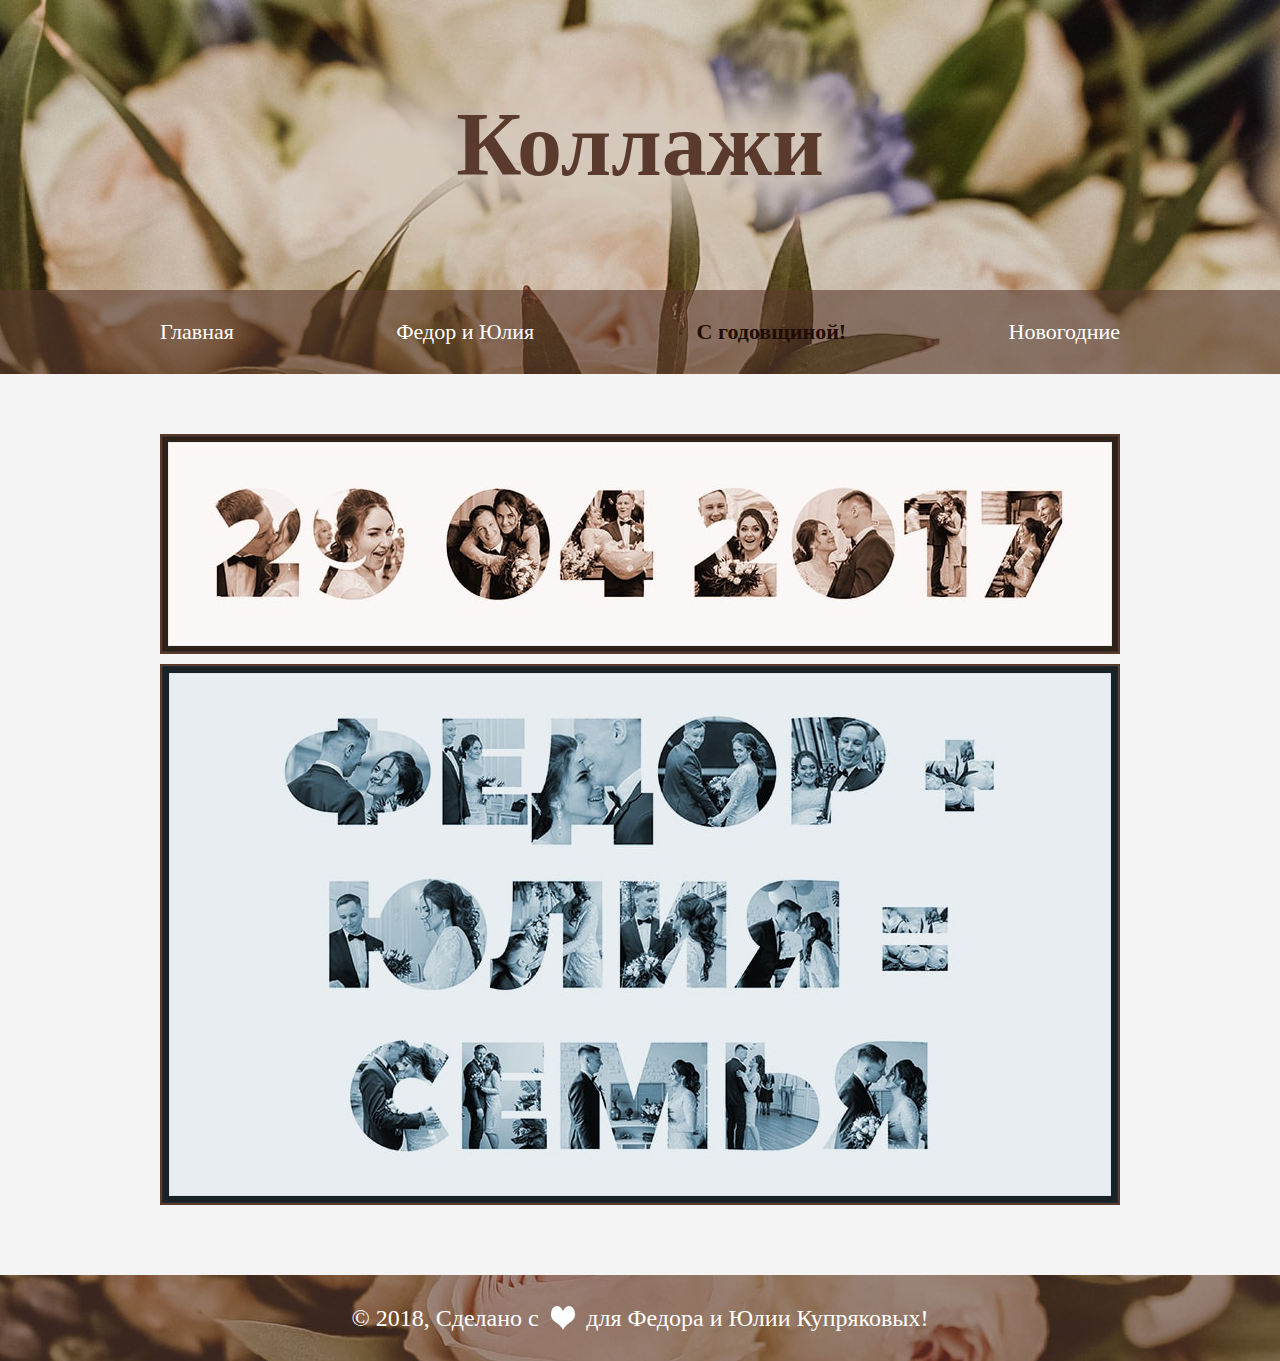
<file: collage-2.html>
<!DOCTYPE html>
<html lang="ru">
  <head>
    <meta charset="utf-8">
    <meta name=viewport content="width=device-width, initial-scale=1.0">
    <title>Коллажи</title>
    <link href="css/normalize.css" rel="stylesheet">
    <link href="css/style.css" rel="stylesheet">
    <link rel="icon" href="http://fedorandjulia.ru/favicon.ico" type="image/x-icon">
  </head>
  <body class="inner-page">
    <header class="main-header">
        <div class="container">
          <h1>Коллажи</h1>
				</div>
        <div class="header">
          <nav class="main-nav  container">
             <ul>
               <li>
                  <a href="index.html">Главная</a> 
                </li>
                <li>
                  <a href="collage.html">Федор и Юлия</a> 
                </li>
                <li>
                  <a class="active">С годовщиной!</a> 
                </li>
                <li>
                  <a href="collage-3.html">Новогодние</a> 
                </li>
             </ul>
          </nav>
			  </div>
    </header>
		<div class="container  container2">
			<div class="collage">
				<ul class="collages">
          <li class="collage__item">
          	<img src="img/126.jpg">
          </li>
				</ul>
				<ul class="collages">
          <li class="collage__item">
          	<img src="img/127.jpg">
          </li>
				</ul>
			</div>
		</div>
    <footer class="footer">
      <div class="footer__copyright container">
				<span class="footer__text">©  2018,  Сделано с</span>
				<span class="footer__text  footer__text2">для Федора и Юлии Купряковых!</span> 
			</div>
    </footer>
  </body> 
</html>
</file>
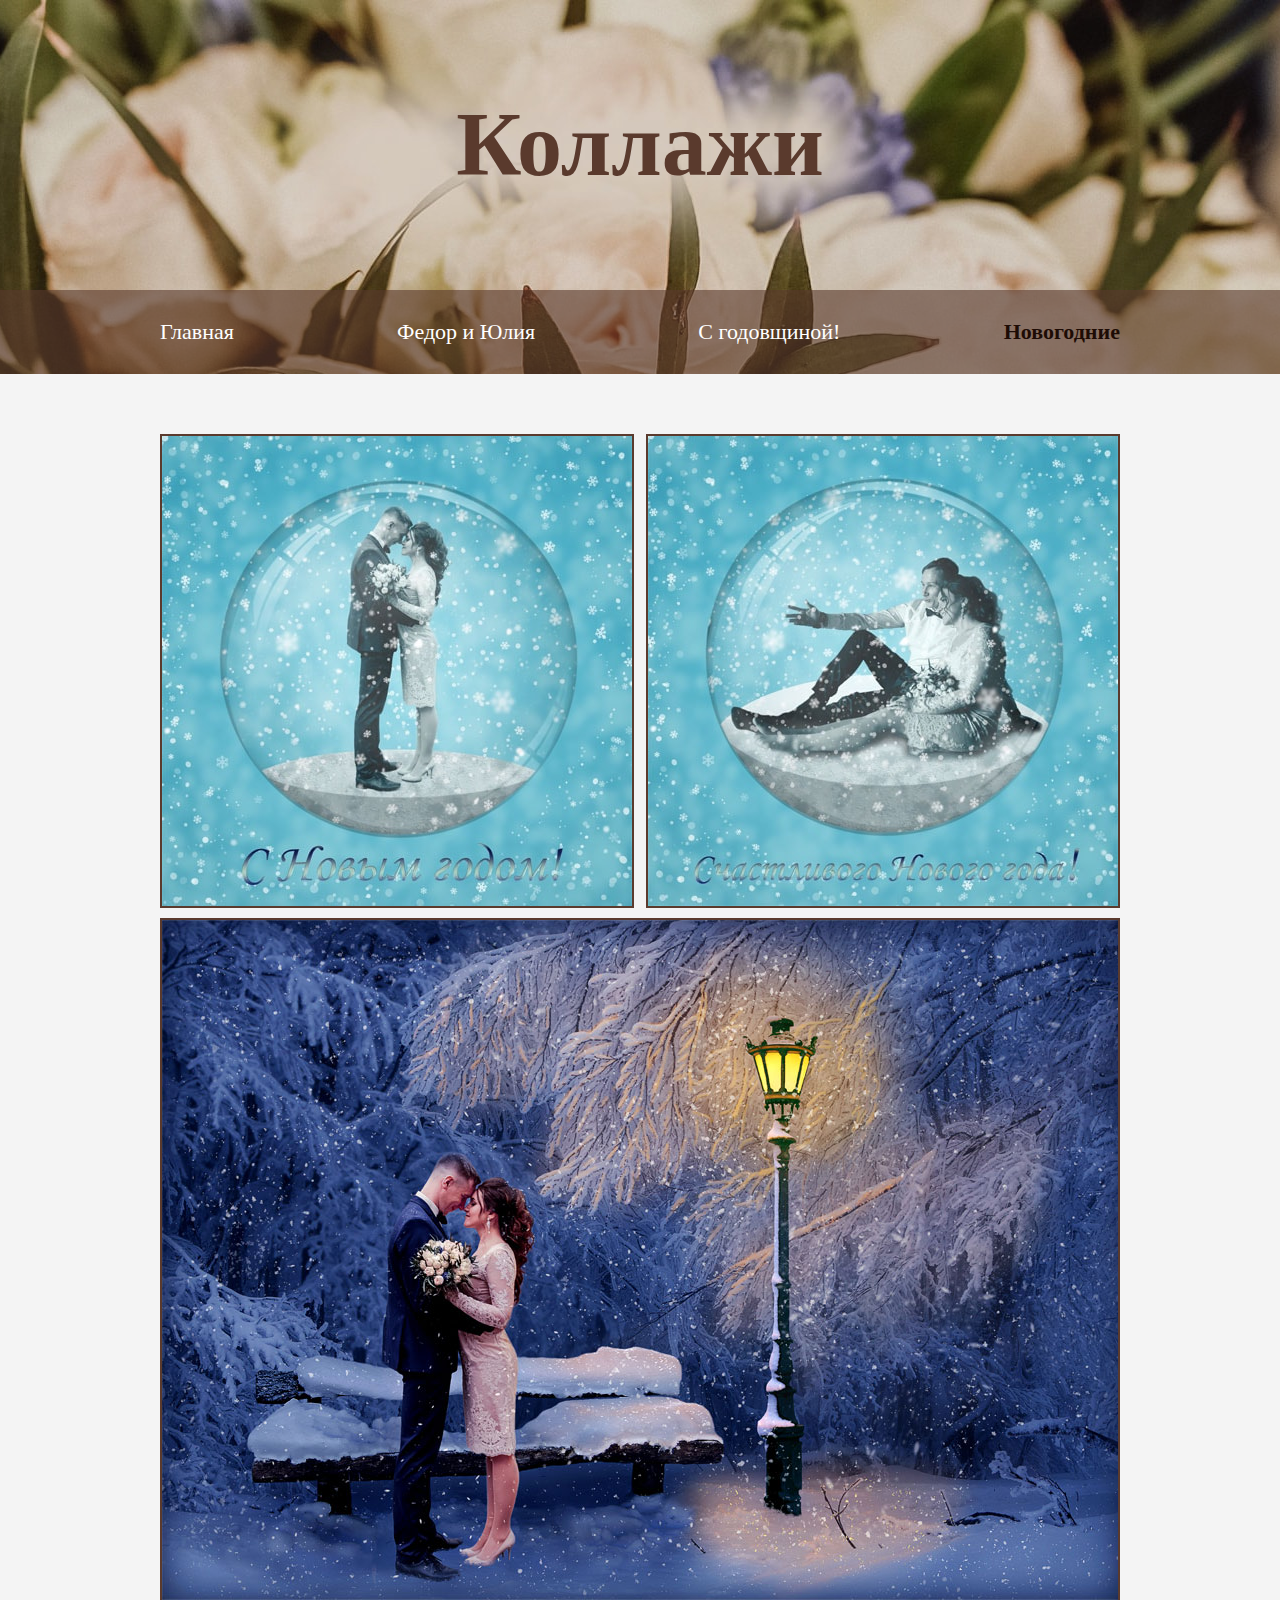
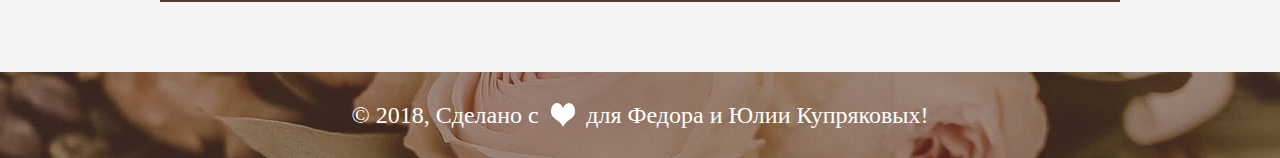
<file: collage-3.html>
<!DOCTYPE html>
<html lang="ru">
  <head>
    <meta charset="utf-8">
    <meta name=viewport content="width=device-width, initial-scale=1.0">
    <title>Коллажи</title>
    <link href="css/normalize.css" rel="stylesheet">
    <link href="css/style.css" rel="stylesheet">
    <link rel="icon" href="http://fedorandjulia.ru/favicon.ico" type="image/x-icon">
  </head>
  <body class="inner-page">
    <header class="main-header">
        <div class="container">
          <h1>Коллажи</h1>
				</div>
        <div class="header">
          <nav class="main-nav  container">
             <ul>
               <li>
                  <a href="index.html">Главная</a> 
                </li>
                <li>
                  <a href="collage.html">Федор и Юлия</a> 
                </li>
                <li>
                  <a href="collage-2.html">С годовщиной!</a> 
                </li>
                <li>
                  <a class="active">Новогодние</a> 
                </li>
             </ul>
          </nav>
			  </div>
    </header>
		<div class="container  container2">
			<div class="collage">
				<ul class="collages">
          <li class="collage__item">
          	<img src="img/117.jpg">
          </li>
          <li class="collage__item">
          	<img src="img/118.jpg">
          </li>
				</ul>
				 <ul class="collages">
          <li class="collage__item">
          	<img src="img/119.jpg">
          </li>
				</ul>
			</div>
		</div>
    <footer class="footer">
      <div class="footer__copyright container">
				<span class="footer__text">©  2018,  Сделано с</span>
				<span class="footer__text  footer__text2">для Федора и Юлии Купряковых!</span> 
			</div>
    </footer>
  </body> 
</html>
</file>
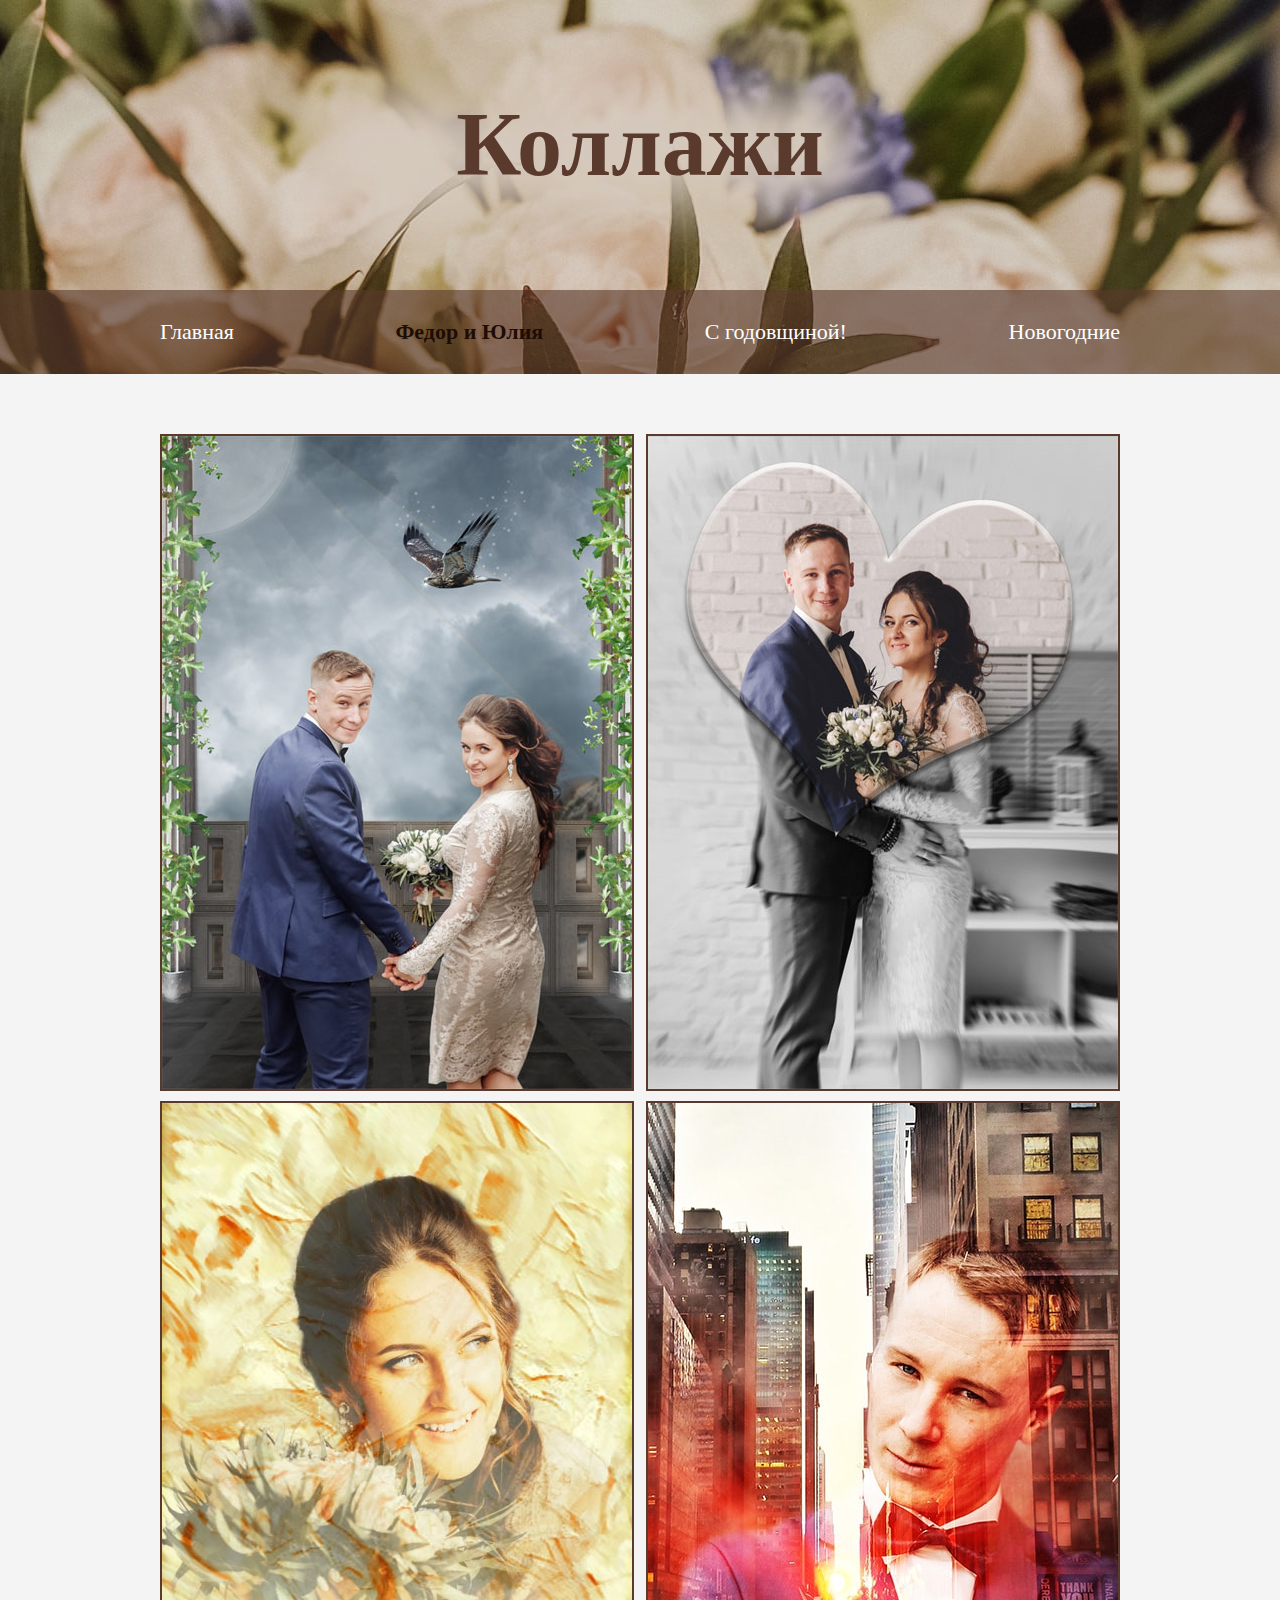
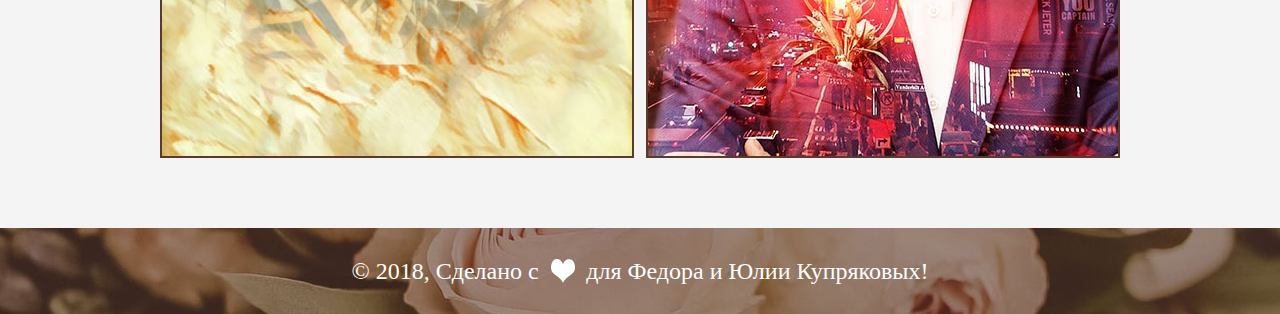
<file: collage.html>
<!DOCTYPE html>
<html lang="ru">
  <head>
    <meta charset="utf-8">
    <meta name=viewport content="width=device-width, initial-scale=1.0">
    <title>Коллажи</title>
    <link href="css/normalize.css" rel="stylesheet">
    <link href="css/style.css" rel="stylesheet">
    <link rel="icon" href="http://fedorandjulia.ru/favicon.ico" type="image/x-icon">
  </head>
  <body class="inner-page">
    <header class="main-header">
        <div class="container">
          <h1>Коллажи</h1>
				</div>
        <div class="header">
          <nav class="main-nav  container">
             <ul>
               <li>
                  <a href="index.html">Главная</a> 
                </li>
                <li>
                  <a class="active">Федор и Юлия</a> 
                </li>
                <li>
                  <a href="collage-2.html">С годовщиной!</a> 
                </li>
                <li>
                  <a href="collage-3.html">Новогодние</a> 
                </li>
             </ul>
          </nav>
			  </div>
    </header>
		<div class="container  container2">
			<div class="collage">
				<ul class="collages">
          <li class="collage__item">
          	<img src="img/114.jpg">
          </li>
          <li class="collage__item">
          	<img src="img/115.jpg">
          </li>
				</ul>
         <ul class="collages">
          <li class="collage__item">
          	<img src="img/116.jpg">
          </li>
          <li class="collage__item">
          	<img src="img/125.jpg">
          </li>
        </ul>
			</div>
		</div>
    <footer class="footer">
      <div class="footer__copyright container">
				<span class="footer__text">©  2018,  Сделано с</span>
				<span class="footer__text  footer__text2">для Федора и Юлии Купряковых!</span> 
			</div>
    </footer>
  </body> 
</html>
</file>
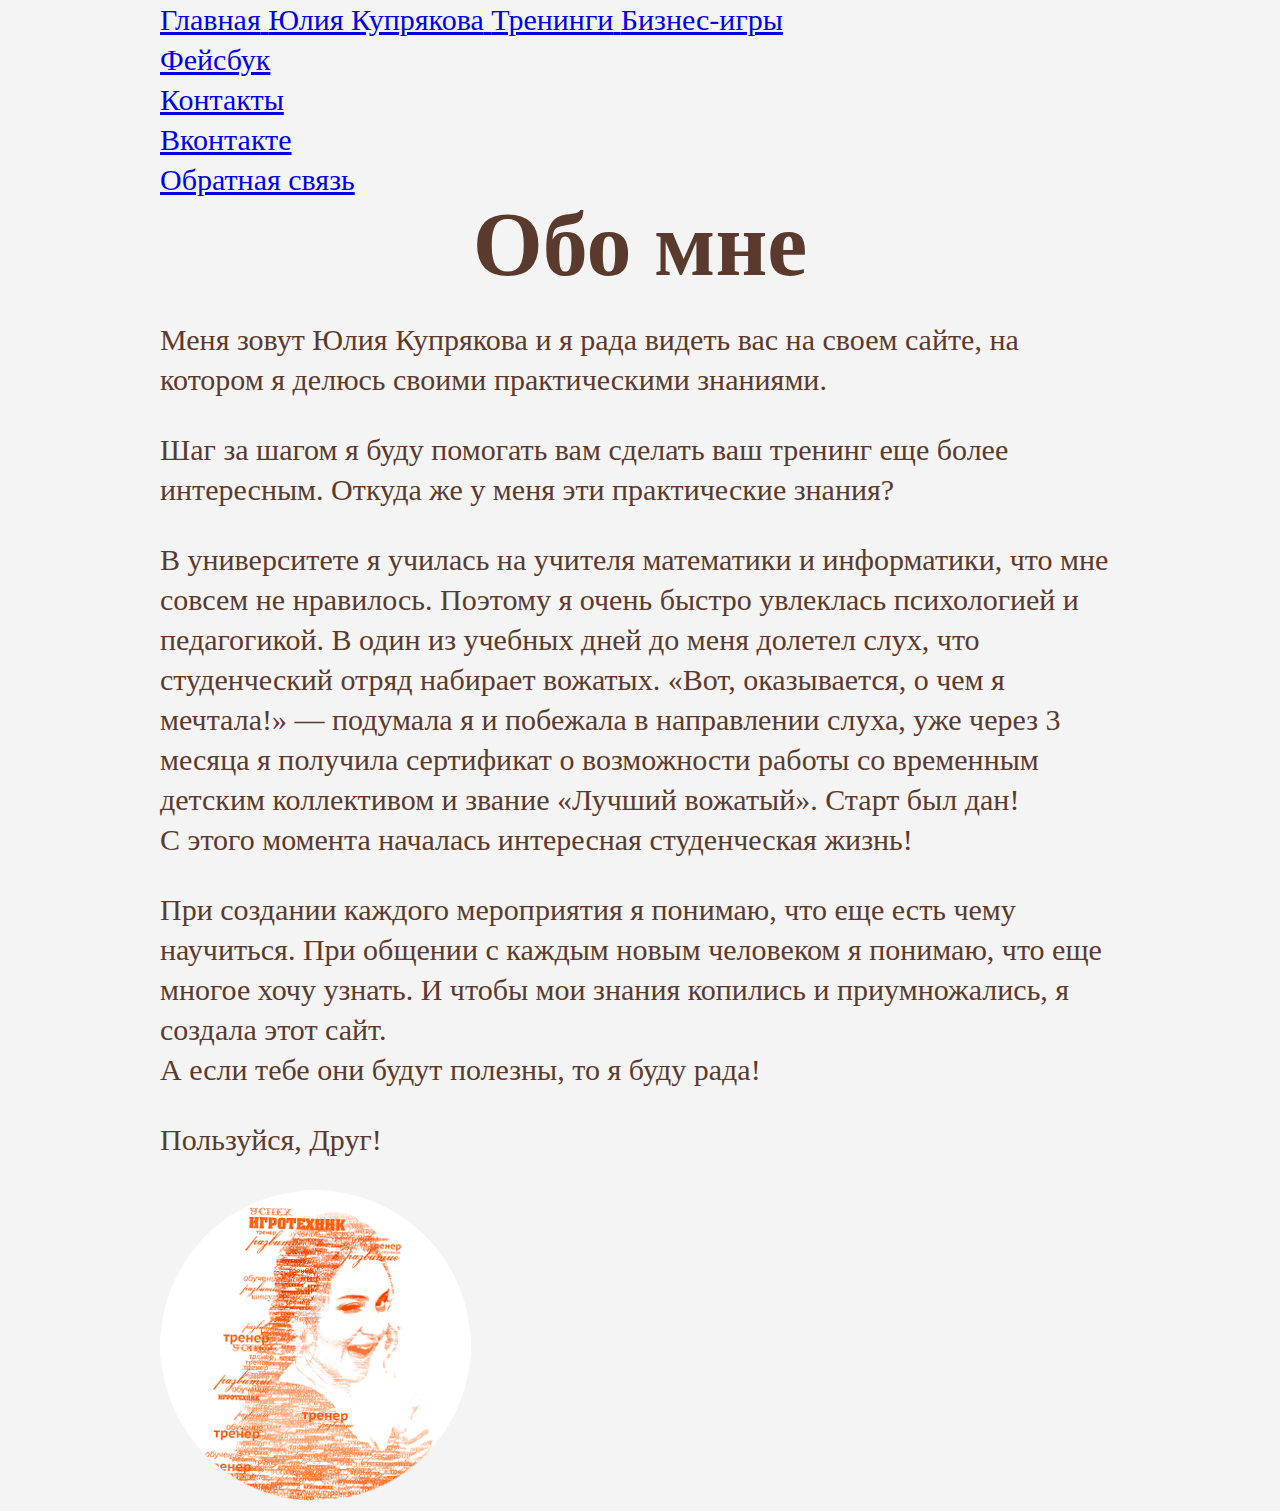
<file: obo-mne.html>
<!DOCTYPE html>
<html lang="ru">
  <head>
    <meta charset="utf-8">
    <meta name=viewport content="width=device-width, initial-scale=1.0">
    <title>Тренинги и бизнес-игры</title>
    <link href="https://fonts.googleapis.com/css?family=PT+Sans+Narrow:400,700&amp;subset=cyrillic" rel="stylesheet">
    <link href="css/normalize.css" rel="stylesheet">
    <link href="css/style.css" rel="stylesheet">
  </head>
  <body class="inner-page">
    <main class="container">
			<a class="container__link" href="index.html">
				<div class="container__round1">
					<span class="container__main">Главная</span>
					<span class="container__logo">Юлия Купрякова</span>
					<span class="container__logo  training">Тренинги</span>
					<span class="container__logo  games">Бизнес-игры</span>
				</div>
			</a>
			<a href="#">
				<div class="container__round5">Фейсбук</div>
			</a>
			<a class="container__link" href="#">
				<div class="container__round6">Контакты</div>
			</a>
			<a href="#">
				<div class="container__round8">Вконтакте</div>
			</a>
			<a href="#">
				<div class="container__round9">Обратная связь</div>
			</a>
			<div class="container__round14  about-me">
				<h1 class="about-me__title">Обо мне</h1>
				<p class="about-me__text  about-me__text--1">Меня зовут Юлия Купрякова и я рада видеть вас на своем сайте, на котором я делюсь своими практическими знаниями.</p>
				<p class="about-me__text">Шаг за шагом я буду помогать вам сделать ваш тренинг еще более интересным. Откуда же у меня эти практические знания?</p>
				<p class="about-me__text">В университете я училась на учителя математики и информатики, что мне совсем не нравилось. Поэтому я очень быстро увлеклась психологией и педагогикой. В один из учебных дней до меня долетел слух, что студенческий отряд набирает вожатых. «Вот, оказывается, о чем я мечтала!» — подумала я и побежала в направлении слуха, уже через 3 месяца я получила сертификат о возможности работы со временным детским коллективом и звание «Лучший вожатый». Старт был дан!<br> С этого момента началась интересная студенческая жизнь!</p>
				<p class="about-me__text  about-me__text--1">При создании каждого мероприятия я понимаю, что еще есть чему научиться. При общении с каждым новым человеком я понимаю, что еще многое хочу узнать. И чтобы мои знания копились и приумножались, я создала этот сайт.<br> А если тебе они будут полезны, то я буду рада!</p> 
				<p class="about-me__text">Пользуйся, Друг!</p>
			</div>
			<div class="container__round15">
				<img src="img/7.png" width="311" height="311" alt="Юлия Купрякова">
			</div>
    </main>
  </body> 
</html>
</file>
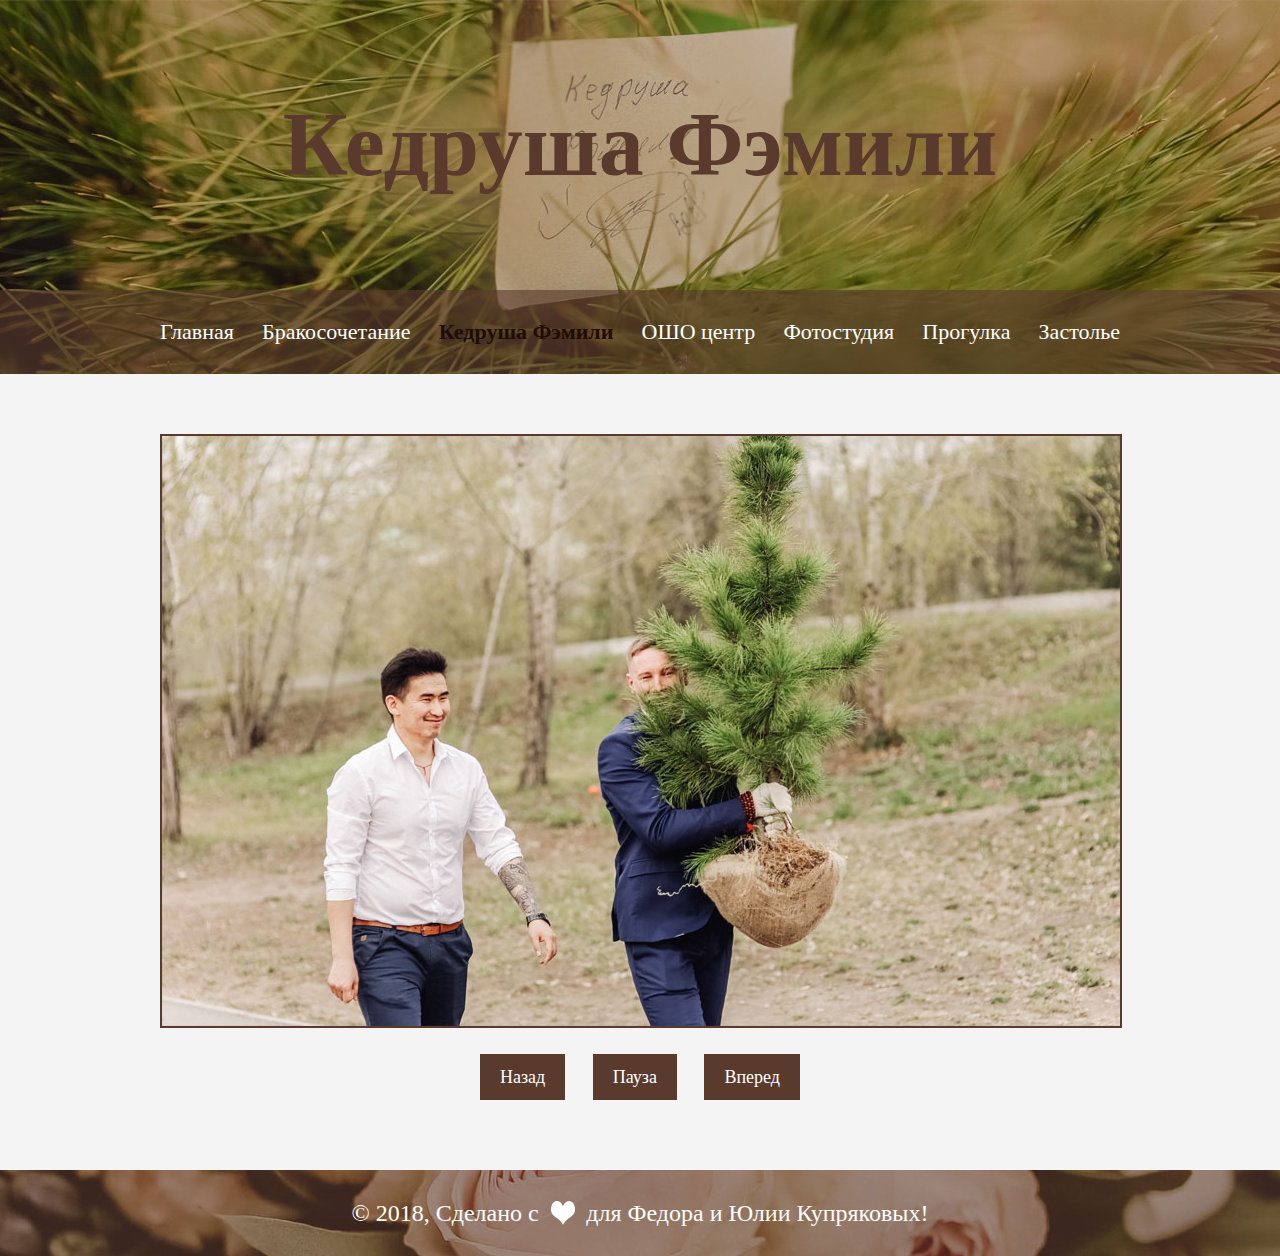
<file: photogallery-2.html>
<!DOCTYPE html>
<html lang="ru">
  <head>
    <meta charset="utf-8">
    <meta name=viewport content="width=device-width, initial-scale=1.0">
    <title>Фотогалерея - Кедруша Фэмили</title>
    <link href="css/normalize.css" rel="stylesheet">
    <link href="css/style.css" rel="stylesheet">
    <link rel="icon" href="http://fedorandjulia.ru/favicon.ico" type="image/x-icon">
  </head>
  <body class="inner-page  inner-page1">
    <header class="main-header">
        <div class="container">
          <h1>Кедруша Фэмили</h1>
				</div>
        <div class="header">
          <nav class="main-nav  container">
             <ul>
                 <li>
                    <a href="index.html">Главная</a> 
                 </li>
                 <li>
                    <a href="photogallery.html">Бракосочетание</a> 
                 </li>
                 <li>
                    <a class="active">Кедруша Фэмили</a> 
                 </li>
                 <li>
                    <a href="photogallery-3.html">ОШО центр</a> 
                 </li>
                 <li>
                    <a href="photogallery-4.html">Фотостудия</a> 
                 </li>
                 <li>
                    <a href="photogallery-5.html">Прогулка</a> 
                 </li>
                  <li>
                    <a href="photogallery-6.html">Застолье</a> 
                 </li>
             </ul>
          </nav>
			  </div>
    </header>
		<div class="container  container2">
			<div class="photogallery">
				<ul id="slides">
          <li class="slide showing">
          	<img src="img/48.jpg">
          </li>
          <li class="slide">
          	<img src="img/49.jpg">
          </li>
          <li class="slide">
          	<img src="img/50.jpg">
          </li>
          <li class="slide">
          	<img src="img/51.jpg">
          </li>
          <li class="slide">
          	<img src="img/52.jpg">
          </li>
          <li class="slide">
          	<img src="img/53.jpg">
          </li>
          <li class="slide">
          	<img src="img/54.jpg">
          </li>
          <li class="slide">
          	<img src="img/55.jpg">
          </li>
          <li class="slide">
          	<img src="img/56.jpg">
          </li>
          <li class="slide">
          	<img src="img/57.jpg">
          </li>
          <li class="slide">
          	<img src="img/58.jpg">
          </li>
          <li class="slide">
          	<img src="img/59.jpg">
          </li>
          <li class="slide">
          	<img src="img/60.jpg">
          </li>
        </ul>
				<button class="slide__button  slide__button--right" type="button" id="previous">Назад</button>
        <button class="slide__button  slide__button--pause" id="pause">Пауза</button>
        <button class="slide__button  slide__button--left" type="button" id="next">Вперед</button>
			</div>
		</div>
    <footer class="footer">
      <div class="footer__copyright container">
				<span class="footer__text">©  2018,  Сделано с</span>     
				<span class="footer__text  footer__text2">для Федора и Юлии Купряковых!</span> 
			</div>
    </footer>
    <script type="text/javascript" src="js/jquery-3.2.1.min.js"></script>
    <script type="text/javascript" src="js/script.js"></script>
  </body> 
</html>
</file>
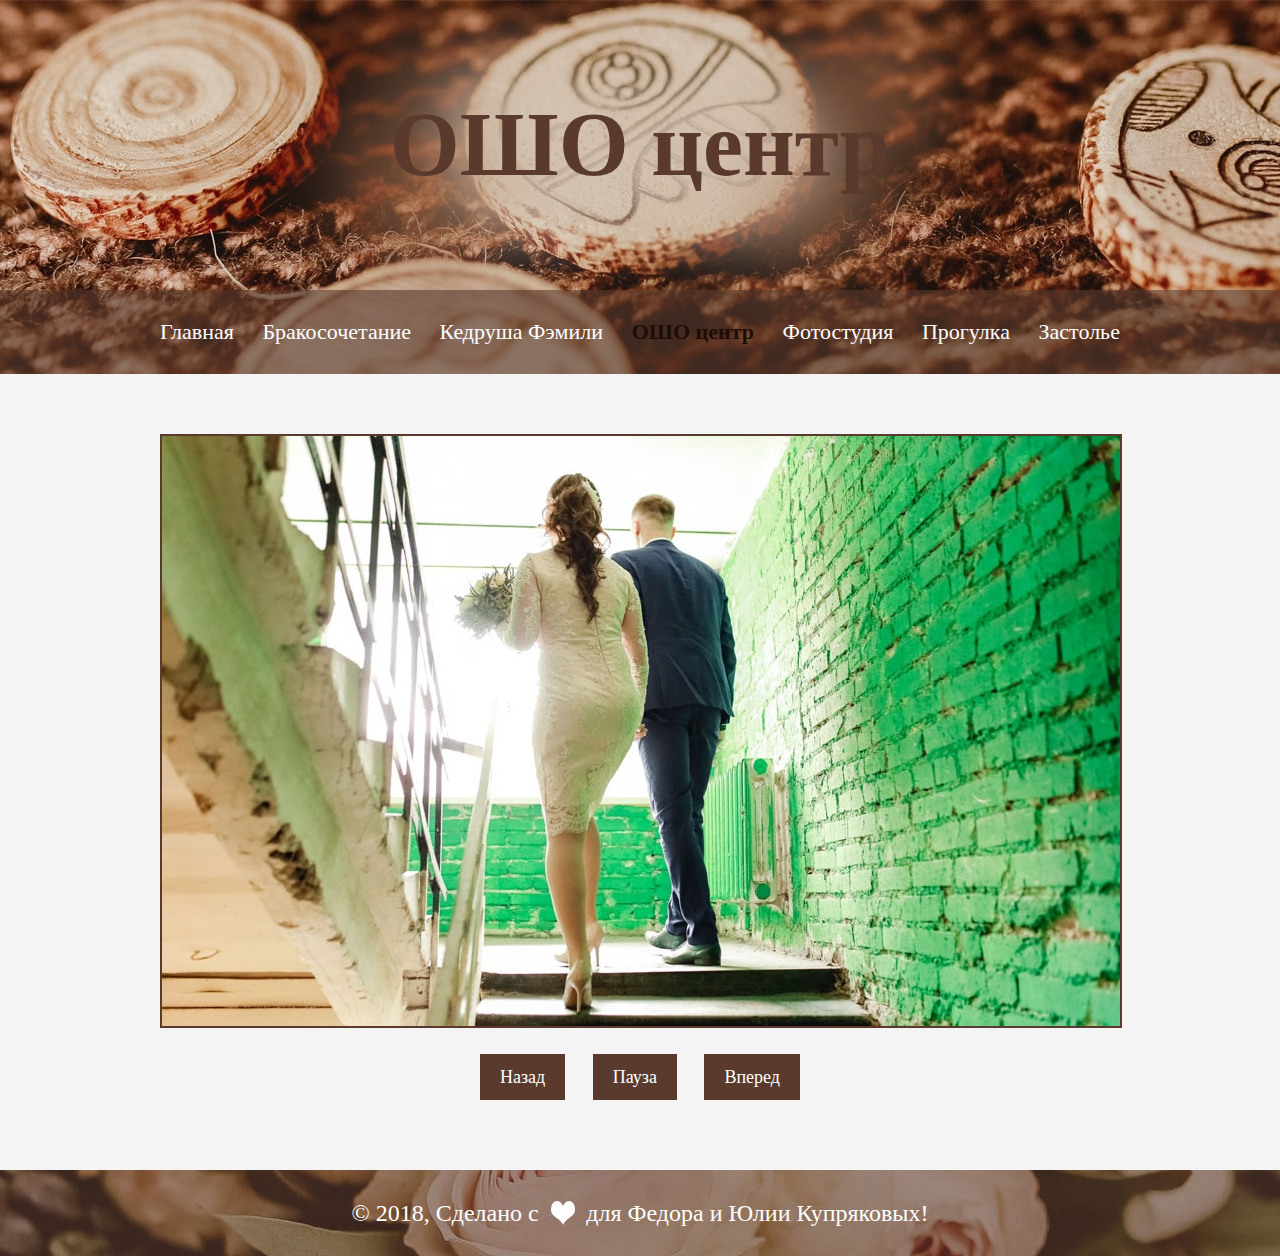
<file: photogallery-3.html>
<!DOCTYPE html>
<html lang="ru">
  <head>
    <meta charset="utf-8">
    <meta name=viewport content="width=device-width, initial-scale=1.0">
    <title>Фотогалерея - ОШО центр</title>
    <link href="css/normalize.css" rel="stylesheet">
    <link href="css/style.css" rel="stylesheet">
    <link rel="icon" href="http://fedorandjulia.ru/favicon.ico" type="image/x-icon">
  </head>
  <body class="inner-page  inner-page2">
    <header class="main-header">
        <div class="container">
          <h1>ОШО центр</h1>
				</div>
        <div class="header">
          <nav class="main-nav  container">
             <ul>
                <li>
                    <a href="index.html">Главная</a> 
                 </li>
                 <li>
                    <a href="photogallery.html">Бракосочетание</a> 
                 </li>
                 <li>
                    <a href="photogallery-2.html">Кедруша Фэмили</a> 
                 </li>
                 <li>
                    <a class="active">ОШО центр</a> 
                 </li>
                 <li>
                    <a href="photogallery-4.html">Фотостудия</a> 
                 </li>
                 <li>
                    <a href="photogallery-5.html">Прогулка</a> 
                 </li>
                  <li>
                    <a href="photogallery-6.html">Застолье</a> 
                 </li>
             </ul>
          </nav>
			  </div>
    </header>
		<div class="container  container2">
			<div class="photogallery">
				<ul id="slides">
          <li class="slide showing">
          	<img src="img/61.jpg">
          </li>
          <li class="slide">
          	<img src="img/62.jpg">
          </li>
          <li class="slide">
          	<img src="img/63.jpg">
          </li>
          <li class="slide">
          	<img src="img/64.jpg">
          </li>
          <li class="slide">
          	<img src="img/65.jpg">
          </li>
          <li class="slide">
          	<img src="img/66.jpg">
          </li>
          <li class="slide">
          	<img src="img/67.jpg">
          </li>
          <li class="slide">
          	<img src="img/68.jpg">
          </li>
          <li class="slide">
          	<img src="img/69.jpg">
          </li>
          <li class="slide">
          	<img src="img/70.jpg">
          </li>
          <li class="slide">
          	<img src="img/71.jpg">
          </li>
          <li class="slide">
          	<img src="img/72.jpg">
          </li>
        </ul>
				<button class="slide__button  slide__button--right" type="button" id="previous">Назад</button>
        <button class="slide__button  slide__button--pause" id="pause">Пауза</button>
        <button class="slide__button  slide__button--left" type="button" id="next">Вперед</button>
			</div>
		</div>
    <footer class="footer">
      <div class="footer__copyright container">
				<span class="footer__text">©  2018,  Сделано с</span>     
				<span class="footer__text  footer__text2">для Федора и Юлии Купряковых!</span> 
			</div>
    </footer>
    <script type="text/javascript" src="js/jquery-3.2.1.min.js"></script>
    <script type="text/javascript" src="js/script.js"></script>
  </body> 
</html>
</file>
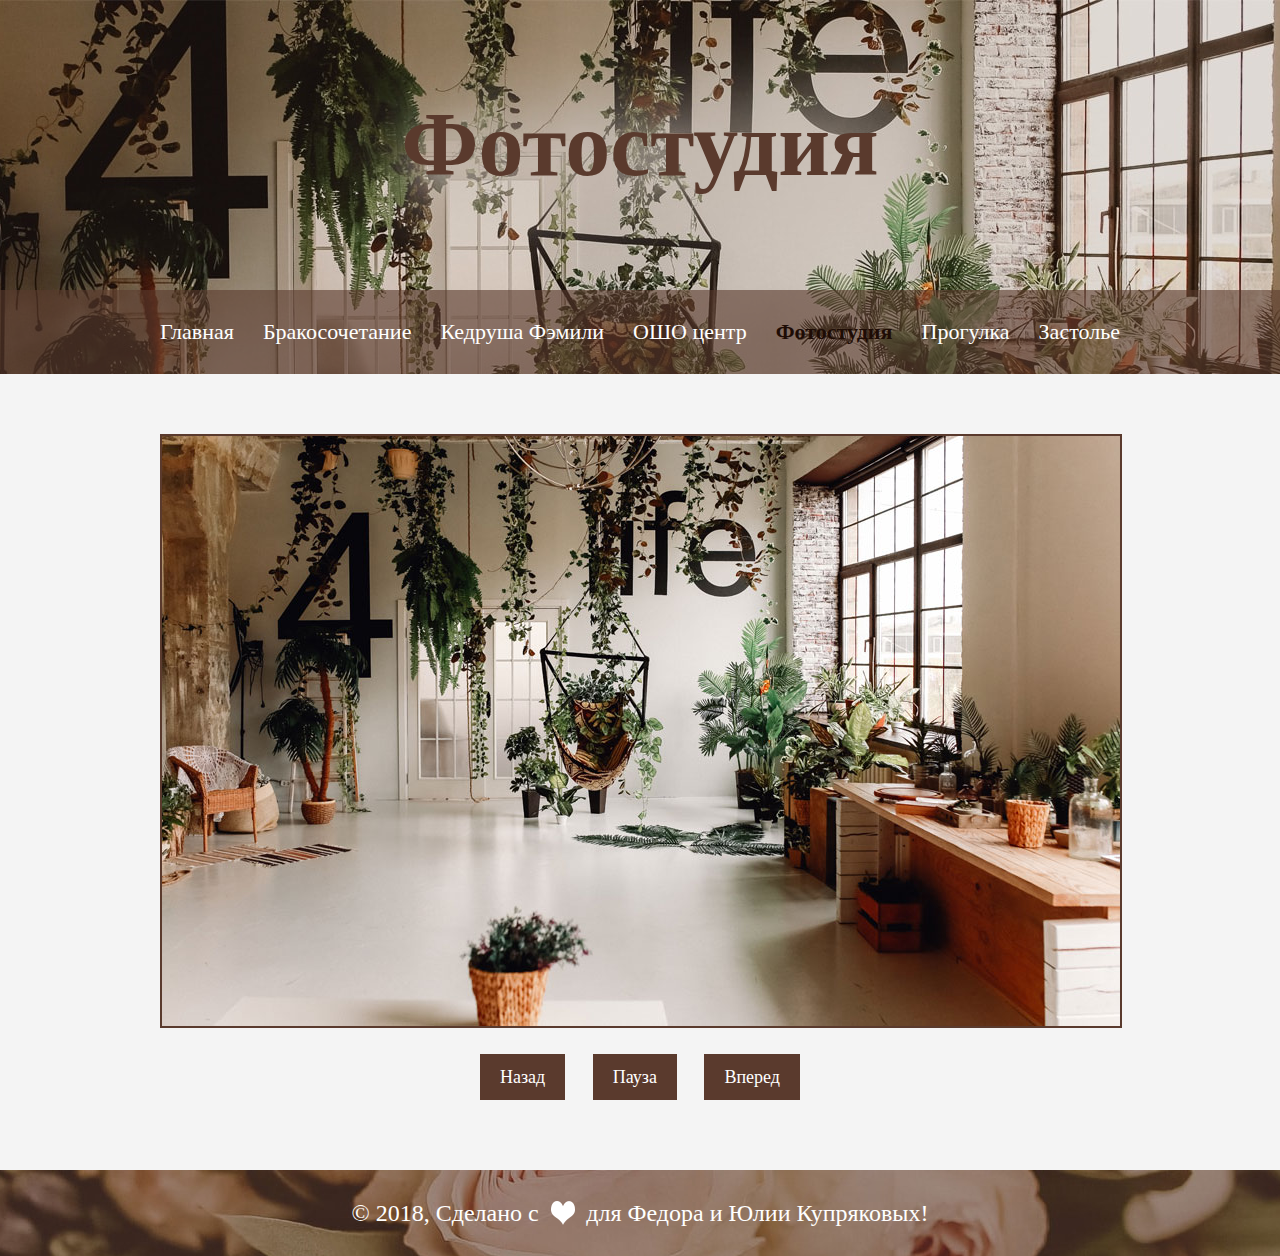
<file: photogallery-4.html>
<!DOCTYPE html>
<html lang="ru">
  <head>
    <meta charset="utf-8">
    <meta name=viewport content="width=device-width, initial-scale=1.0">
    <title>Фотогалерея - Фотостудия</title>
    <link href="css/normalize.css" rel="stylesheet">
    <link href="css/style.css" rel="stylesheet">
    <link rel="icon" href="http://fedorandjulia.ru/favicon.ico" type="image/x-icon">
  </head>
  <body class="inner-page  inner-page3">
    <header class="main-header">
        <div class="container">
          <h1>Фотостудия</h1>
				</div>
        <div class="header">
          <nav class="main-nav  container">
             <ul>
                <li>
                    <a href="index.html">Главная</a> 
                 </li>
                 <li>
                    <a href="photogallery.html">Бракосочетание</a> 
                 </li>
                 <li>
                    <a href="photogallery-2.html">Кедруша Фэмили</a> 
                 </li>
                 <li>
                    <a href="photogallery-3.html">ОШО центр</a> 
                 </li>
                 <li>
                    <a class="active">Фотостудия</a> 
                 </li>
                 <li>
                    <a href="photogallery-5.html">Прогулка</a> 
                 </li>
                  <li>
                    <a href="photogallery-6.html">Застолье</a> 
                 </li>
             </ul>
          </nav>
			  </div>
    </header>
		<div class="container  container2">
			<div class="photogallery">
				<ul id="slides">
          <li class="slide showing">
          	<img src="img/86.jpg">
          </li>
          <li class="slide">
          	<img src="img/87.jpg">
          </li>
          <li class="slide">
          	<img src="img/88.jpg">
          </li>
          <li class="slide">
          	<img src="img/89.jpg">
          </li>
          <li class="slide">
          	<img src="img/90.jpg">
          </li>
          <li class="slide">
          	<img src="img/91.jpg">
          </li>
          <li class="slide">
          	<img src="img/92.jpg">
          </li>
          <li class="slide">
          	<img src="img/93.jpg">
          </li>
          <li class="slide">
          	<img src="img/94.jpg">
          </li>
          <li class="slide">
          	<img src="img/95.jpg">
          </li>
          <li class="slide">
          	<img src="img/96.jpg">
          </li>
          <li class="slide">
          	<img src="img/97.jpg">
          </li>
          <li class="slide">
          	<img src="img/98.jpg">
          </li>
          <li class="slide">
          	<img src="img/99.jpg">
          </li>
          <li class="slide">
          	<img src="img/100.jpg">
          </li>
          <li class="slide">
          	<img src="img/101.jpg">
          </li>
          <li class="slide">
          	<img src="img/102.jpg">
          </li>
          <li class="slide">
          	<img src="img/103.jpg">
          </li>
        </ul>
				<button class="slide__button  slide__button--right" type="button" id="previous">Назад</button>
        <button class="slide__button  slide__button--pause" id="pause">Пауза</button>
        <button class="slide__button  slide__button--left" type="button" id="next">Вперед</button>
			</div>
		</div>
    <footer class="footer">
      <div class="footer__copyright container">
				<span class="footer__text">©  2018,  Сделано с</span>     
				<span class="footer__text  footer__text2">для Федора и Юлии Купряковых!</span> 
			</div>
    </footer>
    <script type="text/javascript" src="js/jquery-3.2.1.min.js"></script>
    <script type="text/javascript" src="js/script.js"></script>
  </body> 
</html>
</file>
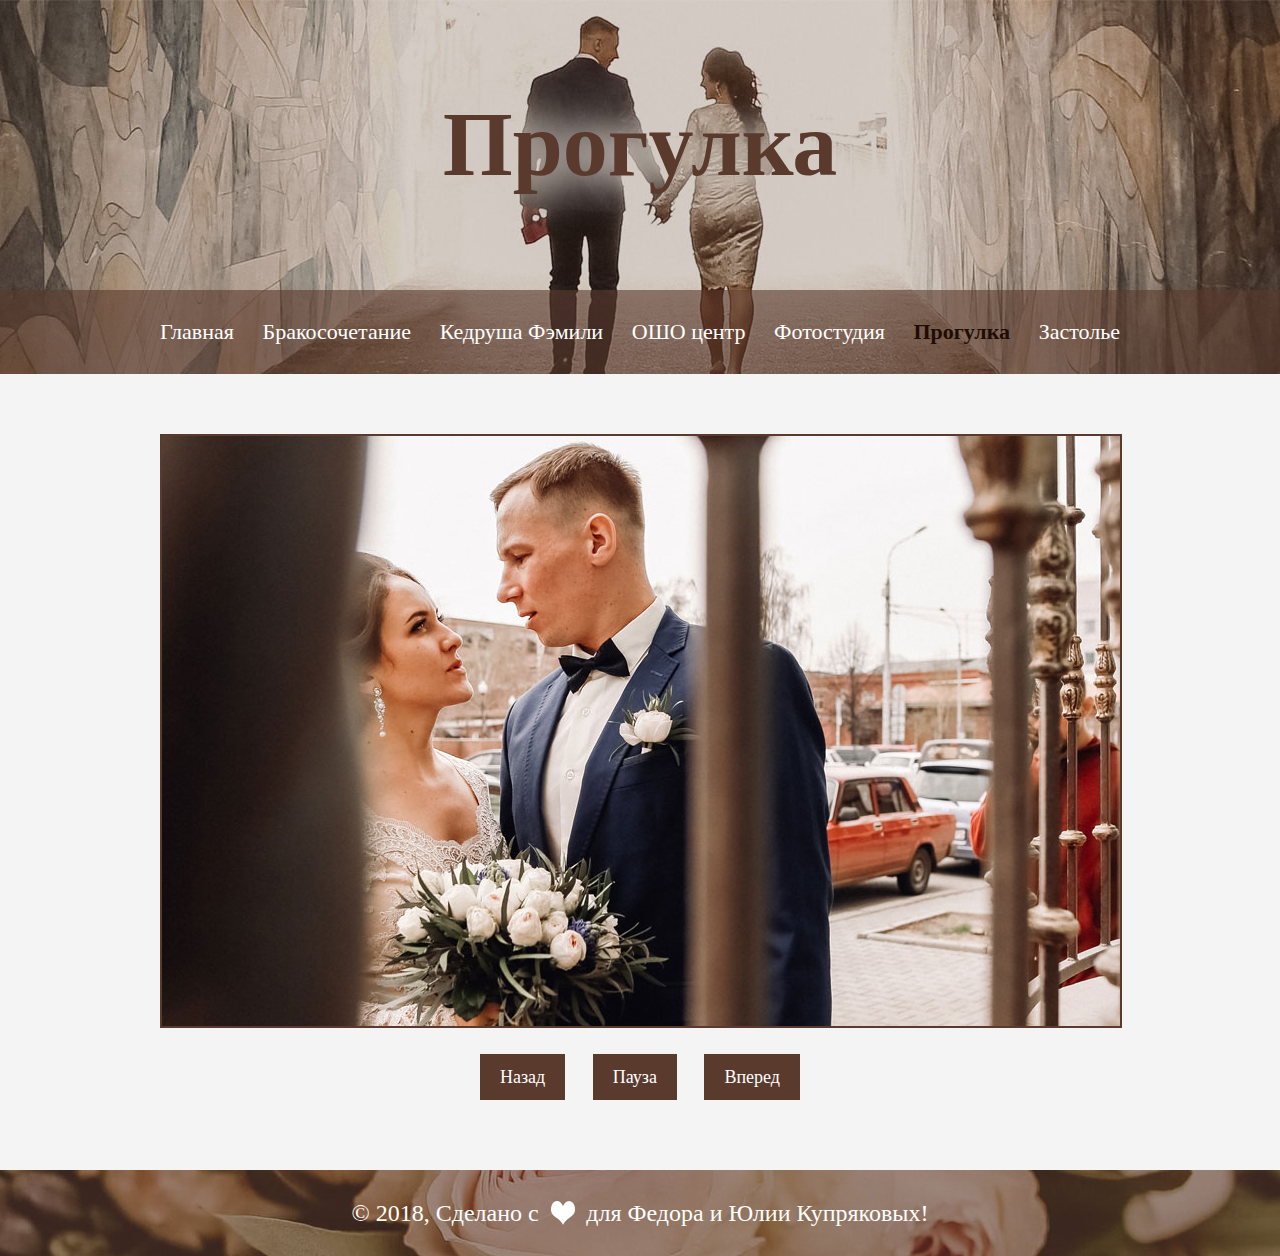
<file: photogallery-5.html>
<!DOCTYPE html>
<html lang="ru">
  <head>
    <meta charset="utf-8">
    <meta name=viewport content="width=device-width, initial-scale=1.0">
    <title>Фотогалерея - Прогулка</title>
    <link href="css/normalize.css" rel="stylesheet">
    <link href="css/style.css" rel="stylesheet">
    <link rel="icon" href="http://fedorandjulia.ru/favicon.ico" type="image/x-icon">
  </head>
  <body class="inner-page  inner-page5">
    <header class="main-header">
        <div class="container">
          <h1>Прогулка</h1>
				</div>
        <div class="header">
          <nav class="main-nav  container">
             <ul>
                <li>
                    <a href="index.html">Главная</a> 
                 </li>
                 <li>
                    <a href="photogallery.html">Бракосочетание</a> 
                 </li>
                 <li>
                    <a href="photogallery-2.html">Кедруша Фэмили</a> 
                 </li>
                 <li>
                    <a href="photogallery-3.html">ОШО центр</a> 
                 </li>
                 <li>
                    <a href="photogallery-4.html">Фотостудия</a> 
                 </li>
                 <li>
                    <a class="active">Прогулка</a> 
                 </li>
                  <li>
                    <a href="photogallery-6.html">Застолье</a> 
                 </li>
             </ul>
          </nav>
			  </div>
    </header>
		<div class="container  container2">
			<div class="photogallery">
				<ul id="slides">
          <li class="slide showing">
          	<img src="img/73.jpg">
          </li>
          <li class="slide">
          	<img src="img/74.jpg">
          </li>
          <li class="slide">
          	<img src="img/75.jpg">
          </li>
          <li class="slide">
          	<img src="img/76.jpg">
          </li>
          <li class="slide">
          	<img src="img/77.jpg">
          </li>
          <li class="slide">
          	<img src="img/78.jpg">
          </li>
          <li class="slide">
          	<img src="img/79.jpg">
          </li>
          <li class="slide">
          	<img src="img/80.jpg">
          </li>
          <li class="slide">
          	<img src="img/81.jpg">
          </li>
          <li class="slide">
          	<img src="img/82.jpg">
          </li>
          <li class="slide">
          	<img src="img/83.jpg">
          </li>
          <li class="slide">
          	<img src="img/84.jpg">
          </li>
          <li class="slide">
          	<img src="img/85.jpg">
          </li>
        </ul>
				<button class="slide__button  slide__button--right" type="button" id="previous">Назад</button>
        <button class="slide__button  slide__button--pause" id="pause">Пауза</button>
        <button class="slide__button  slide__button--left" type="button" id="next">Вперед</button>
			</div>
		</div>
    <footer class="footer">
      <div class="footer__copyright container">
				<span class="footer__text">©  2018,  Сделано с</span>     
				<span class="footer__text  footer__text2">для Федора и Юлии Купряковых!</span> 
			</div>
    </footer>
    <script type="text/javascript" src="js/jquery-3.2.1.min.js"></script>
    <script type="text/javascript" src="js/script.js"></script>
  </body> 
</html>
</file>
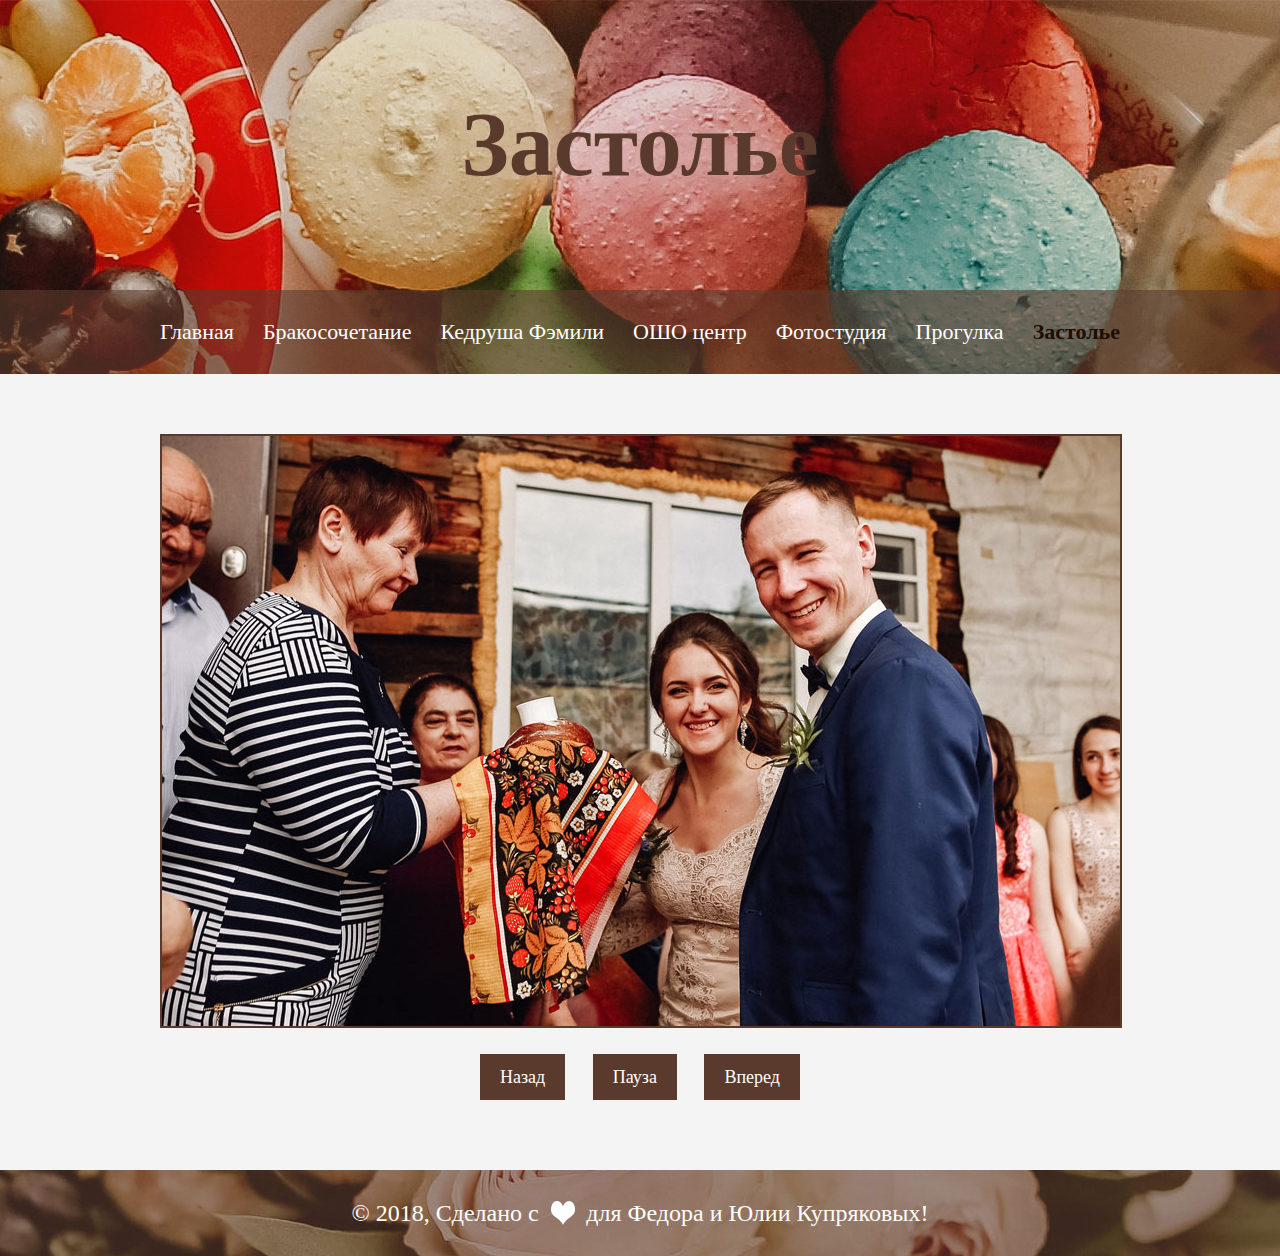
<file: photogallery-6.html>
<!DOCTYPE html>
<html lang="ru">
  <head>
    <meta charset="utf-8">
    <meta name=viewport content="width=device-width, initial-scale=1.0">
    <title>Фотогалерея - Застолье</title>
    <link href="css/normalize.css" rel="stylesheet">
    <link href="css/style.css" rel="stylesheet">
    <link rel="icon" href="http://fedorandjulia.ru/favicon.ico" type="image/x-icon">
  </head>
  <body class="inner-page  inner-page4">
    <header class="main-header">
        <div class="container">
          <h1>Застолье</h1>
				</div>
        <div class="header">
          <nav class="main-nav  container">
             <ul>
                <li>
                    <a href="index.html">Главная</a> 
                 </li>
                 <li>
                    <a href="photogallery.html">Бракосочетание</a> 
                 </li>
                 <li>
                    <a href="photogallery-2.html">Кедруша Фэмили</a> 
                 </li>
                 <li>
                    <a href="photogallery-3.html">ОШО центр</a> 
                 </li>
                 <li>
                    <a href="photogallery-4.html">Фотостудия</a> 
                 </li>
                 <li>
                    <a href="photogallery-5.html">Прогулка</a> 
                 </li>
                  <li>
                    <a class="active">Застолье</a> 
                 </li>
             </ul>
          </nav>
			  </div>
    </header>
		<div class="container  container2">
			<div class="photogallery">
				<ul id="slides">
          <li class="slide showing">
          	<img src="img/104.jpg">
          </li>
          <li class="slide">
          	<img src="img/105.jpg">
          </li>
          <li class="slide">
          	<img src="img/106.jpg">
          </li>
          <li class="slide">
          	<img src="img/107.jpg">
          </li>
          <li class="slide">
          	<img src="img/108.jpg">
          </li>
          <li class="slide">
          	<img src="img/109.jpg">
          </li>
          <li class="slide">
          	<img src="img/110.jpg">
          </li>
          <li class="slide">
          	<img src="img/111.jpg">
          </li>
          <li class="slide">
          	<img src="img/112.jpg">
          </li>
          <li class="slide">
          	<img src="img/113.jpg">
          </li>
        </ul>
				<button class="slide__button  slide__button--right" type="button" id="previous">Назад</button>
        <button class="slide__button  slide__button--pause" id="pause">Пауза</button>
        <button class="slide__button  slide__button--left" type="button" id="next">Вперед</button>
			</div>
		</div>
    <footer class="footer">
      <div class="footer__copyright container">
				<span class="footer__text">©  2018,  Сделано с</span>     
				<span class="footer__text  footer__text2">для Федора и Юлии Купряковых!</span> 
			</div>
    </footer>
    <script type="text/javascript" src="js/jquery-3.2.1.min.js"></script>
    <script type="text/javascript" src="js/script.js"></script>
  </body> 
</html>
</file>
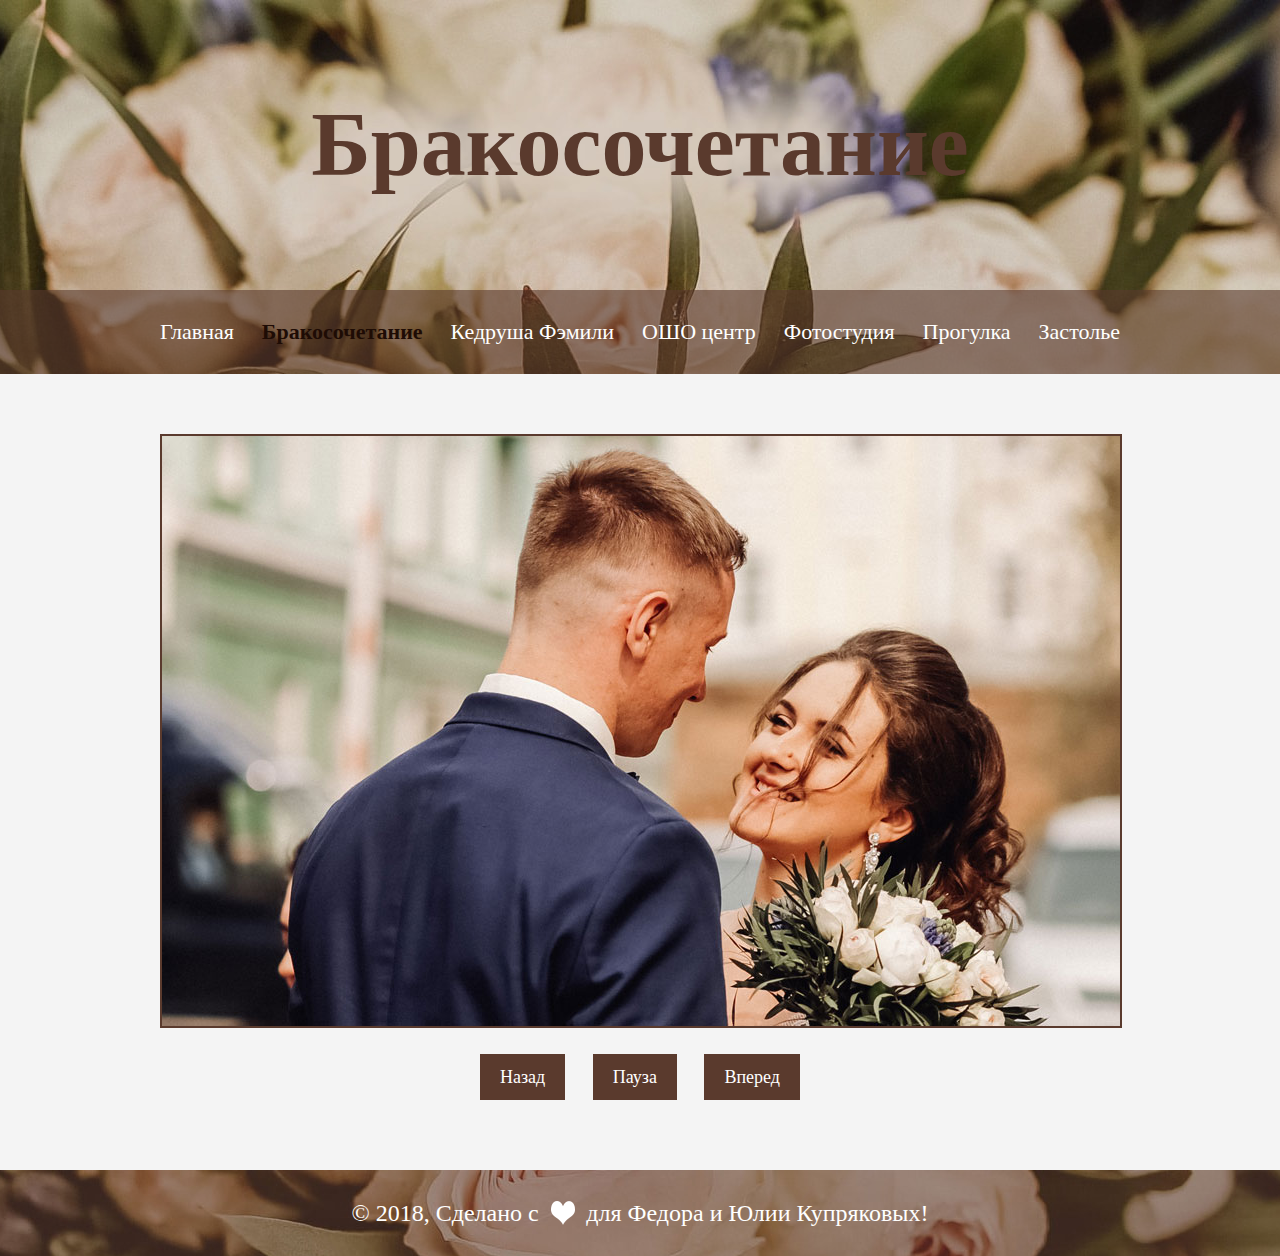
<file: photogallery.html>
<!DOCTYPE html>
<html lang="ru">
  <head>
    <meta charset="utf-8">
    <meta name=viewport content="width=device-width, initial-scale=1.0">
    <title>Фотогалерея - Бракосочетание</title>
    <link href="css/normalize.css" rel="stylesheet">
    <link href="css/style.css" rel="stylesheet">
    <link rel="icon" href="http://fedorandjulia.ru/favicon.ico" type="image/x-icon">
  </head>
  <body class="inner-page">
    <header class="main-header">
        <div class="container">
          <h1>Бракосочетание</h1>
				</div>
        <div class="header">
          <nav class="main-nav  container">
             <ul>
                <li>
                    <a href="index.html">Главная</a> 
                 </li>
                 <li>
                    <a class="active">Бракосочетание</a> 
                 </li>
                 <li>
                    <a href="photogallery-2.html">Кедруша Фэмили</a> 
                 </li>
                 <li>
                    <a href="photogallery-3.html">ОШО центр</a> 
                 </li>
                 <li>
                    <a href="photogallery-4.html">Фотостудия</a> 
                 </li>
                 <li>
                    <a href="photogallery-5.html">Прогулка</a> 
                 </li>
                  <li>
                    <a href="photogallery-6.html">Застолье</a> 
                 </li>
             </ul>
          </nav>
			  </div>
    </header>
		<div class="container  container2">
			<div class="photogallery">
				<ul id="slides">
          <li class="slide showing">
          	<img src="img/21.jpg">
          </li>
          <li class="slide">
          	<img src="img/22.jpg">
          </li>
          <li class="slide">
          	<img src="img/23.jpg">
          </li>
          <li class="slide">
          	<img src="img/24.jpg">
          </li>
          <li class="slide">
          	<img src="img/25.jpg">
          </li>
          <li class="slide">
          	<img src="img/26.jpg">
          </li>
          <li class="slide">
          	<img src="img/27.jpg">
          </li>
          <li class="slide">
          	<img src="img/28.jpg">
          </li>
          <li class="slide">
          	<img src="img/29.jpg">
          </li>
          <li class="slide">
          	<img src="img/30.jpg">
          </li>
          <li class="slide">
          	<img src="img/31.jpg">
          </li>
          <li class="slide">
          	<img src="img/32.jpg">
          </li>
          <li class="slide">
          	<img src="img/33.jpg">
          </li>
          <li class="slide">
          	<img src="img/34.jpg">
          </li>
          <li class="slide">
          	<img src="img/35.jpg">
          </li>
          <li class="slide">
          	<img src="img/36.jpg">
          </li>
          <li class="slide">
          	<img src="img/37.jpg">
          </li>
          <li class="slide">
          	<img src="img/38.jpg">
          </li>
          <li class="slide">
          	<img src="img/39.jpg">
          </li>
          <li class="slide">
          	<img src="img/40.jpg">
          </li>
          <li class="slide">
          	<img src="img/41.jpg">
          </li>
          <li class="slide">
          	<img src="img/42.jpg">
          </li>
          <li class="slide">
          	<img src="img/43.jpg">
          </li>
          <li class="slide">
          	<img src="img/44.jpg">
          </li>
          <li class="slide">
          	<img src="img/45.jpg">
          </li>
          <li class="slide">
          	<img src="img/46.jpg">
          </li>
          <li class="slide">
          	<img src="img/47.jpg">
          </li>
        </ul>
				<button class="slide__button  slide__button--right" type="button" id="previous">Назад</button>
        <button class="slide__button  slide__button--pause" id="pause">Пауза</button>
        <button class="slide__button  slide__button--left" type="button" id="next">Вперед</button>
			</div>
		</div>
    <footer class="footer">
      <div class="footer__copyright container">
				<span class="footer__text">©  2018,  Сделано с</span>     
				<span class="footer__text  footer__text2">для Федора и Юлии Купряковых!</span> 
			</div>
    </footer>
    <script type="text/javascript" src="js/jquery-3.2.1.min.js"></script>
    <script type="text/javascript" src="js/script.js"></script>
  </body> 
</html>
</file>
<file: css/style.css>
body {
 margin: 0;
 padding: 0; 
 font-size: 30px;
 font-family: "Monotype Corsiva", cursive;
 font-weight: 400;
 line-height: 40px;
 color: #5a3a2d;
 background-color: #f4f4f4;
}

img {
	max-width: 100%;
	height: auto;
}

.main-header {
	margin-bottom: 60px;
	background: #f4f4f4 url("../img/1.jpg") no-repeat center 0px;
	color: #ffffff;
}

.inner-page .main-header {
	margin-bottom: 60px;
	padding-top: 100px;
	background: #f4f4f4 url("../img/19.jpg") no-repeat center 0px;
	color: #5a3a2d;
}

.inner-page1 .main-header {
	background: #f4f4f4 url("../img/120.jpg") no-repeat center 0px;
}

.inner-page2 .main-header {
	background: #f4f4f4 url("../img/121.jpg") no-repeat center 0px;
}

.inner-page3 .main-header {
	background: #f4f4f4 url("../img/122.jpg") no-repeat center 0px;
}

.inner-page4 .main-header {
	background: #f4f4f4 url("../img/123.jpg") no-repeat center 0px;
}

.inner-page5 .main-header {
	background: #f4f4f4 url("../img/124.jpg") no-repeat center 0px;
}

.header {
	margin-bottom: 200px;
	background-color: rgba(90, 58, 45, .6);
}

.inner-page .header {
	margin-top: 100px;
	margin-bottom: 60px;
	background-color: rgba(90, 58, 45, .6);
}

.container {
	width: 960px;
	padding: 0 20px;
	margin: 0 auto;
}

.container2 {
	padding: 0 19px;
}

.main-nav {
	width: 960px;
}

.main-nav ul {
	display: flex;
	justify-content: space-between; 
	margin: 0;
	padding: 0;
	list-style: none;
}

.main-nav a {
	display: block;
	padding: 25px 0 25px 0;
	font-size: 26px;
	line-height: 38px;
	color: #ffffff;
	text-decoration: none;
}

.inner-page .main-nav a {
	font-size: 22px;
	line-height: 34px;
}

.main-nav a:hover {
	color: #1e0c05;
}

.main-nav .active {
	color: #1e0c05;
	font-weight: 700;
}

h1 {
	padding: 0;
	margin: 0;
	padding-top: 300px;
	margin-bottom: 10px;
	text-align: center;
	font-size: 100px;
	line-height: 100px;
	color: #5a3a2d;
}

.inner-page h1 {
	padding: 0;
	text-align: center;
	font-size: 90px;
	line-height: 90px;
}

.main-header__text {
	padding: 0;
	margin: 0;
	padding-bottom: 20px;
	text-align: center;
	font-size: 40px;
	line-height: 40px;
	color: #5a3a2d;
	font-weight: 700;
}

.main-header__komment {
	padding-bottom: 0;
}

.image {
	display: flex;
	justify-content: space-between; 
	margin: 0;
	padding: 0;
	list-style: none;
	color: #5a3a2d;
  background-color: #f4f4f4;
}

.image__item {
	padding-bottom: 60px;
}

.title {
	margin: 0;
	text-align: center;
	font-size: 80px;
	line-height: 100px;
}

.image__text {
	margin: 0;
	text-align: center;
	font-size: 30px;
	line-height: 40px;
}

.speech {
	padding: 20px;
	padding-bottom: 30px;
	margin-bottom: 30px;
	background: #f4f4f4 url("../img/4.jpg") no-repeat center 0px;
	color: #5a3a2d;
}

.speech__title {
	padding:0 140px 0 160px;
	margin-top: 10px;
}

.text {
	text-align: center;
	font-size: 30px;
	line-height: 40px;
}

.speech__text {
	margin: 20px 0;
	padding:0 150px;
}

.speech__text--mobile {
	display: none;
}

.speech__text--2 {
	font-size: 36px;
	line-height: 40px;
}

.photo-gallery  .image__item,
.collage .image__item {
	margin-bottom: 0;
}

.image__item h3 {
	margin: 0;
	padding-top: 10px;
	text-align: center;
	font-size: 30px;
	line-height: 40px;
}

.image__item a {
	color: #5a3a2d;
	text-decoration: none;
}

.image__item a:hover {
	color: #4b547a;
}

.photogallery {
	text-align: center;
}

#slides {
	position: relative;
	height: 590px;
	padding: 0px;
	margin: 0px;
	margin-bottom: 20px;
	list-style-type: none;
}

.slide {
position: absolute;
left: 0px;
top: 0px;
width: 100%;
height: 100%;
opacity: 0;
z-index: 1;
-webkit-transition: opacity 1s;
-moz-transition: opacity 1s;
-o-transition: opacity 1s;
transition: opacity 1s;
}

.showing {
opacity: 1;
z-index: 2;
}

.slide img,
.collages img {
	border: 2px solid #5a3a2d;
}

.slide__button {
  display: inline-block;
	vertical-align: top;
  padding: 10px 20px;
	margin: 10px;
  font-size: 18px;
	font-family: "Monotype Corsiva", cursive;
 	font-weight: 400;
 	line-height: 26px;
 	color: #ffffff;
  background-color: #5a3a2d;
  border: none;
	border-radius: none;
	z-index: 3;
}
 
.slide__button:hover {
	opacity: 0.6;
}

.video {
	padding: 30px;
	margin-bottom: 30px;
	background: #f4f4f4 url("../img/11.jpg") no-repeat center 0px;
}

.collage {
	padding: 30px 0;
}

.inner-page .collage {
	padding: 0;
}

.collage__title {
	padding-bottom: 50px;
}

.collages {
	display: flex;
	justify-content: space-between; 
	padding: 0;
	margin: 0;
	list-style: none;
}

.main-footer {
	padding-top: 30px;
	background: #f4f4f4 url("../img/15.jpg") no-repeat center 0px;
}

.footer {
	background-color: rgba(90, 58, 45, .6);
	color: #ffffff;
}

.inner-page .footer {
	margin-top: 60px;
	background: #f4f4f4 url("../img/20.jpg") no-repeat center 0px;
}

.main-footer .title {
	margin-bottom: 10px;
}

.main-footer__text {
	margin: 0;
}

.main-footer__text2 {
	margin-bottom: 40px;
}

.footer__copyright {
	text-align: center;
}

.footer__text {
	display: inline-block;
	margin: 25px 0px;
	font-size: 24px;
	line-height: 36px;
	color: #ffffff;
}

.footer__text2 {
	position: relative;
	padding-left: 40px;
}

.footer__text2::before {
	content: "";
	position: absolute;
	top: 6px;
	left: 5px;
	width: 24px;
	height: 24px;
	background: url("../img/17.png") no-repeat;
}

.btn__comment {
	position: fixed;
	left: 90%;
	top: 79%;
	z-index: 5;
	font-size: 0;
	width: 100px;
	height: 100px;
	border-radius: 50%;
	background-color: #5a3a2d;
	opacity: 0.8;
}

.btn__comment::before {
	content: "";
	position: absolute;
	top: 24px;
	left: 25px;
	width: 50px;
	height: 50px;
	background: url("../img/17_2.png") no-repeat;
	z-index: 6;
}

.btn__comment:hover,
.btn__comment:active {
	opacity: 1;
}

@media only screen and (max-width: 480px){
	
body {
  width: 100%;
}

body.inner-page {
  width: 100%;
}
	
.main-header {
	margin-bottom: 40px;
	background: #f4f4f4 url("../img/1_1.jpg") no-repeat center 0px;
}
	
.inner-page .main-header {
	margin-bottom: 40px;
	padding-top: 35px;
	background: #f4f4f4 url("../img/19_1.jpg") no-repeat center 0px;
}

.inner-page1 .main-header {
	background: #f4f4f4 url("../img/120_1.jpg") no-repeat center 0px;
}

.inner-page2 .main-header {
	background: #f4f4f4 url("../img/121_1.jpg") no-repeat center 0px;
}

.inner-page3 .main-header {
	background: #f4f4f4 url("../img/122_1.jpg") no-repeat center 0px;
}

.inner-page4 .main-header {
	background: #f4f4f4 url("../img/123_1.jpg") no-repeat center 0px;
}

.inner-page5 .main-header {
	background: #f4f4f4 url("../img/124_1.jpg") no-repeat center 0px;
}

.header {
	margin-bottom: 0;
	background-color: transparent;
}

.inner-page .header {
	margin-top: 75px;
	margin-bottom: 20px;
	background: #5a3a2d;
}

.container {
	width: 90%;
	padding: 0;
}

.container2 {
	padding: 0;
}
	
.main-nav {
	width: 100%;
}

.main-nav ul {
	display: none;
}
	
.inner-page .main-nav ul,
.collages {
	display: block;
}

.inner-page .main-nav a {
	padding: 0 10px;
	text-align: center;
}

h1 {
	padding-top: 200px;
	margin-bottom: 5px;
	font-size: 36px;
	line-height: 36px;
}

.inner-page h1 {
	font-size: 36px;
	line-height: 36px;
}

.main-header__text {
	padding-bottom: 10px;
	font-size: 13px;
	line-height: 14px;
}

.image { 
	display: block;
	margin: 0 auto;
}

.image__item {
	text-align: center;2313
	padding-bottom: 30px;
}

.title {
	font-size: 40px;
	line-height: 40px;
}

.image__text {
	font-size: 26px;
	line-height: 36px;
}

.speech {
	padding: 2px 30px;
	margin-bottom: 30px;
	background: #f4f4f4 url("../img/4_1.jpg") no-repeat center 0px;
}

.speech__title {
	padding: 0;
	margin-top: 10px;
}

.text {
	font-size: 14px;
	line-height: 18px;
}
	
.speech__text--mobile {
	display: inline-block;
	margin: 0;
	margin-bottom: 5px;
	padding: 0;
	font-size: 14px;
	line-height: 18px;
	text-align: center;
}
	
.speech__text,
.speech__text--2 {
	display: none;
}

.photo-gallery  .image__item,
.collage .image__item {
	text-align: center;
}

.photogallery {
	text-align: center;
}

#slides {
	height: 210px;
	margin-bottom: 10px;
}

.slide__button {
  font-size: 14px;
 	line-height: 22px;
}

.video {
	padding: 10px;
	margin-bottom: 10px;
	background: #f4f4f4 url("../img/11_1.jpg") no-repeat center 0px;
}
	
video {
	width: 100%;	
	height: 100%;
}

.collage__title {
	padding-bottom: 30px;
}

.main-footer {
	padding-top: 10px;
	background: #f4f4f4 url("../img/15_1.jpg") no-repeat center 0px;
}
	
.main-footer__text--mobile {
	display: none;
}

.inner-page .footer {
	margin-top: 20px;
	background: #f4f4f4 url("../img/20_1.jpg") no-repeat center 0px;
}

.main-footer .title {
	margin-bottom: 10px;
}

.main-footer__text2 {
	margin-bottom: 10px;
}

.footer__text {
	margin: 5px 0;
	font-size: 12px;
	line-height: 22px;
}
	
.footer__text2 {
	padding-left: 15px;
}

.footer__text2::before {
	content: "";
	position: absolute;
	top: 3px;
	left: -1px;
	width: 14px;
	height: 14px;
	background: url("../img/17_1.png") no-repeat;
}
	
.btn__comment {
	left: 80%;
	top: 85%;
	width: 50px;
	height: 50px;
}

.btn__comment::before {
	top: 12px;
	left: 13px;
	width: 24px;
	height: 24px;
	background: url("../img/17_3.png") no-repeat;
}
}

@media only screen and (min-width: 380px) and (max-width: 480px){
	.btn__comment {
	left: 85%;
	top: 88%;
}
}

@media only screen and (min-width: 375px) and (max-width: 424px){
	
h1,
.inner-page h1	{
	font-size: 40px;
	line-height: 40px;
}

.main-header__text {
	font-size: 16px;
	line-height: 16px;
}
	
.speech__text--mobile {
	margin-bottom: 10px;
	padding: 0 30px;
}
}

@media only screen and (min-width: 388px) and (max-width: 424px){
	
#slides {
	height: 230px;
}
}

@media only screen and (min-width: 425px) and (max-width: 460px){
	
	#slides {
	height: 250px;
}
}

@media only screen and (min-width: 461px) and (max-width: 480px){
	
	#slides {
	height: 260px;
}
}

@media only screen and (min-width: 425px) and (max-width: 480px){

h1,
.inner-page h1	{
	font-size: 40px;
	line-height: 40px;
}

.main-header__text {
	font-size: 16px;
	line-height: 16px;
}
	
.text {
	font-size: 16px;
	line-height: 22px;
}
	
.speech__text--mobile {
	margin: 10px;
	padding: 0 40px;
}
}

@media only screen and (min-width: 481px) and (max-width: 675px){
	
body,
body.inner-page {
  width: 100%;
}

.main-header {
	margin-bottom: 40px;
	background: #f4f4f4 url("../img/1_2.jpg") no-repeat center 0px;
}
	
.inner-page .main-header {
	margin-bottom: 40px;
	padding-top: 55px;
	background: #f4f4f4 url("../img/19_2.jpg") no-repeat center 0px;
}

.inner-page1 .main-header {
	background: #f4f4f4 url("../img/120_2.jpg") no-repeat center 0px;
}

.inner-page2 .main-header {
	background: #f4f4f4 url("../img/121_2.jpg") no-repeat center 0px;
}

.inner-page3 .main-header {
	background: #f4f4f4 url("../img/122_2.jpg") no-repeat center 0px;
}

.inner-page4 .main-header {
	background: #f4f4f4 url("../img/123_2.jpg") no-repeat center 0px;
}

.inner-page5 .main-header {
	background: #f4f4f4 url("../img/124_2.jpg") no-repeat center 0px;
}

.header {
	margin-bottom: 0;
}
	
.inner-page .header {
	margin-top: 50px;
	margin-bottom: 20px;
}

.container {
	width: 90%;
	padding: 0;
}

.container2 {
	padding: 0;
}
	
.main-nav {
	width: 100%;
}

.main-nav a {
	padding: 10px 0 10px 0;
	font-size: 16px;
	line-height: 24px;
}

.inner-page .main-nav ul {
	display: flex;
	justify-content:space-around; 
}
	
.collages {
	display: block;
	text-align: center;
}

.inner-page .main-nav a {
	font-size: 13px;
	line-height: 22px;
}

h1 {
	padding-top: 250px;
	margin-bottom: 5px;
	font-size: 44px;
	line-height: 44px;
}

.inner-page h1 {
	font-size: 44px;
	line-height: 44px;
}

.main-header__text {
	padding-bottom: 10px;
	font-size: 18px;
	line-height: 26px;
}

.image { 
	display: block;
	margin: 0 auto;
}

.image__item {
	text-align: center;
	padding-bottom: 30px;
}

.title {
	font-size: 40px;
	line-height: 40px;
}

.image__text {
	font-size: 26px;
	line-height: 36px;
}

.speech {
	padding: 10px 30px;
	margin-bottom: 30px;
	background: #f4f4f4 url("../img/4_2.jpg") no-repeat center 0px;
}

.speech__title {
	padding: 0;
	margin: 0;
}

.text {
	font-size: 18px;
	line-height: 22px;
}
	
.speech__text {
	margin: 5px;
	padding: 0 10px;
}

.speech__text--2 {
	margin: 0;
	font-size: 20px;
	line-height: 20px;
}
	
.photo-gallery  .image__item,
.collage .image__item {
	text-align: center;
}

.photogallery {
	text-align: center;
}

#slides {
	height: 280px;
	margin-bottom: 10px;
}

.slide__button {
  font-size: 14px;
 	line-height: 22px;
}

.video {
	padding: 10px;
	margin-bottom: 30px;
	background: #f4f4f4 url("../img/11_2.jpg") no-repeat center 0px;
}
	
.video .title {
	margin-bottom: 10px;
}
	
video {
	width: 100%;	
	height: 100%;
}

.collage__title {
	padding-bottom: 30px;
}

.main-footer {
	padding-top: 20px;
	background: #f4f4f4 url("../img/15_2.jpg") no-repeat center 0px;
}
	
.main-footer__text--mobile {
	display: none;
}

.inner-page .footer {
	margin-top: 20px;
	background: #f4f4f4 url("../img/20_2.jpg") no-repeat center 0px;
}

.main-footer .title {
	margin-bottom: 10px;
}

.main-footer__text2 {
	margin-bottom: 20px;
}

.footer__text {
	margin: 10px 0;
	font-size: 16px;
	line-height: 24px;
}
	
.footer__text2 {
	padding-left: 25px;
}

.footer__text2::before {
	content: "";
	position: absolute;
	top: 3px;
	left: 3px;
	width: 14px;
	height: 14px;
	background: url("../img/17_1.png") no-repeat;
}
	
.btn__comment {
	left: 85%;
	top: 88%;
	width: 50px;
	height: 50px;
}

.btn__comment::before {
	top: 12px;
	left: 13px;
	width: 24px;
	height: 24px;
	background: url("../img/17_3.png") no-repeat;
}
}

@media only screen and (min-width: 545px) and (max-width: 675px){

.btn__comment {
	left: 90%;
	top: 88%;
}
}

@media only screen and (min-width: 511px) and (max-width: 545px){
	
.speech__text {
	margin: 0;
	padding: 0 30px;
}

.speech__text--2 {
	margin: 5px;
}
	
#slides {
	height: 300px;
	margin-bottom: 10px;
}
}

@media only screen and (min-width: 546px) and (max-width: 586px){
	
.speech__text {
	margin: 0;
	padding: 0 45px;
}

.speech__text--2 {
	margin: 5px;
}
	
#slides {
	height: 320px;
	margin-bottom: 10px;
}
}

@media only screen and (min-width: 587px) and (max-width: 630px){
	
.speech__text {
	margin: 0;
	padding: 0 65px;
}

.speech__text--2 {
	margin: 5px;
}
	
#slides {
	height: 350px;
	margin-bottom: 10px;
}
}

@media only screen and (min-width: 631px) and (max-width: 675px){
	
.speech__text {
	margin: 0;
	padding: 0 85px;
}

.speech__text--2 {
	margin: 5px;
}
	
#slides {
	height: 370px;
	margin-bottom: 10px;
}
}

@media only screen and (min-width: 676px) and (max-width: 1037px){

body,
body.inner-page {
  width: 100%;
}

.main-header {
	margin-bottom: 50px;
	background: #f4f4f4 url("../img/1_3.jpg") no-repeat center 0px;
}

.inner-page .main-header {
	margin-bottom: 40px;
	padding-top: 95px;
	background: #f4f4f4 url("../img/19_3.jpg") no-repeat center 0px;
}

.inner-page1 .main-header {
	background: #f4f4f4 url("../img/120_3.jpg") no-repeat center 0px;
}

.inner-page2 .main-header {
	background: #f4f4f4 url("../img/121_3.jpg") no-repeat center 0px;
}

.inner-page3 .main-header {
	background: #f4f4f4 url("../img/122_3.jpg") no-repeat center 0px;
}

.inner-page4 .main-header {
	background: #f4f4f4 url("../img/123_3.jpg") no-repeat center 0px;
}

.inner-page5 .main-header {
	background: #f4f4f4 url("../img/124_3.jpg") no-repeat center 0px;
}

.header {
	margin-bottom: 0;
}
	
.inner-page .header {
	margin-top: 50px;
	margin-bottom: 20px;
}

.container {
	width: 90%;
	padding: 0;
}

.container2 {
	padding: 0;
}
	
.main-nav {
	width: 100%;
}

.main-nav a {
	padding: 10px 0 10px 0;
	font-size: 18px;
	line-height: 26px;
}

.inner-page .main-nav ul {
	display: flex;
	justify-content:space-around; 
}

.inner-page .main-nav a {
	font-size: 14px;
	line-height: 22px;
}

h1 {
	padding-top: 400px;
	margin-bottom: 5px;
	font-size: 64px;
	line-height: 64x;
}

.inner-page h1 {
	font-size: 64px;
	line-height: 64px;
}

.main-header__text {
	padding-bottom: 10px;
	font-size: 24px;
	line-height: 24px;
}

.image { 
	display: block;
	margin: 0 auto;
}

.image__item {
	text-align: center;
	padding-bottom: 30px;
}

.title {
	font-size: 50px;
	line-height: 50px;
}

.image__text {
	font-size: 26px;
	line-height: 36px;
}

.speech {
	padding: 10px 30px;
	margin-bottom: 30px;
	background: #f4f4f4 url("../img/4_3.jpg") no-repeat center 0px;
}
	
.speech__title {
	padding: 0;
	margin: 0;
}

.text {
	font-size: 18px;
	line-height: 22px;
}
	
.speech__text {
	margin: 0;
	padding: 0 85px;
}

.speech__text--2 {
	margin: 5px;
}
	
.photo-gallery  .image__item,
.collage .image__item {
	text-align: center;
}

.photogallery {
	text-align: center;
}

#slides {
	height: 390px;
	margin-bottom: 10px;
}

.slide__button {
  font-size: 14px;
 	line-height: 22px;
}

.video {
	padding: 10px;
	margin-bottom: 30px;
	background: #f4f4f4 url("../img/11_3.jpg") no-repeat center 0px;
}
	
.video .title {
	margin-bottom: 15px;
}
	
video {
	width: 100%;	
	height: 100%;
}

.collage__title {
	padding-bottom: 30px;
}

.main-footer {
	padding-top: 20px;
	background: #f4f4f4 url("../img/15_3.jpg") no-repeat center 0px;
}
	
.main-footer__text--mobile {
	display: none;
}

.inner-page .footer {
	margin-top: 20px;
	background: #f4f4f4 url("../img/20_3.jpg") no-repeat center 0px;
}

.main-footer .title {
	margin-bottom: 10px;
}

.main-footer__text2 {
	margin-bottom: 20px;
}

.footer__text {
	margin: 10px 0;
	font-size: 18px;
	line-height: 28px;
}
	
.footer__text2 {
	padding-left: 25px;
}

.footer__text2::before {
	content: "";
	position: absolute;
	top: 6px;
	left: 5px;
	width: 14px;
	height: 14px;
	background: url("../img/17_1.png") no-repeat;
}
	
.btn__comment {
	left: 90%;
	top: 88%;
	width: 50px;
	height: 50px;
}

.btn__comment::before {
	top: 12px;
	left: 13px;
	width: 24px;
	height: 24px;
	background: url("../img/17_3.png") no-repeat;
}
}

@media only screen and (min-width: 700px) and (max-width: 1037px){
.speech {
	padding: 10px 30px;
	margin-bottom: 30px;
	background: #f4f4f4 url("../img/4_4.jpg") no-repeat center 0px;
}
	
.speech__title {
	padding: 0;
	margin: 0;
}

.text {
	font-size: 22px;
	line-height: 24px;
}

.speech__text {
	margin: 10px;
	padding: 0 70px;
}

.speech__text--2 {
	margin: 5px;
	font-size: 24px;
	line-height: 30px;
}
	
#slides {
	height: 410px;
	margin-bottom: 10px;
}
}

@media only screen and (min-width: 750px) and (max-width: 775px){

#slides {
	height: 430px;
	margin-bottom: 10px;
}
}

@media only screen and (min-width: 776px) and (max-width: 849px){

.speech__text {
	margin: 10px;
	padding: 0 105px;
}
	
#slides {
	height: 450px;
	margin-bottom: 10px;
}
}

@media only screen and (min-width: 825px) and (max-width: 849px){
	
#slides {
	height: 470px;
	margin-bottom: 10px;
}
}

@media only screen and (min-width: 850px) and (max-width: 1037px){
	
.main-nav a {
	font-size: 22px;
	line-height: 30px;
}
 
.inner-page .main-nav a {
	font-size: 16px;
	line-height: 24px;
}
	
.image { 
	display: flex;
}
	
.text {
	font-size: 24px;
	line-height: 28px;
}	
	
.speech__text {
	margin: 10px;
	padding: 0 120px;
}
	
.speech__text--2 {
	margin: 5px;
	font-size: 26px;
	line-height: 32px;
}
	
#slides {
	height: 490px;
	margin-bottom: 10px;
}
	
.footer__text {
	margin: 10px 0;
	font-size: 20px;
	line-height: 30px;
}
	
.footer__text2 {
	padding-left: 25px;
}

.footer__text2::before {
	content: "";
	position: absolute;
	top: 7px;
	left: 5px;
	width: 14px;
	height: 14px;
	background: url("../img/17_1.png") no-repeat;
}
	
.btn__comment {
	left: 92%;
	top: 85%;
}
}

@media only screen and (min-width: 891px) and (max-width: 949px){
	
.speech__text {
	margin: 10px;
	padding: 0 140px 0 135px;
}
	
#slides {
	height: 510px;
	margin-bottom: 10px;
}
}

@media only screen and (min-width: 930px) and (max-width: 949px){
	
#slides {
	height: 520px;
	margin-bottom: 10px;
}
}

@media only screen and (min-width: 950px) and (max-width: 1037px){

.inner-page .main-nav a {
	font-size: 18px;
	line-height: 26px;
}	
	
.speech__text {
	margin: 10px;
	padding: 0 170px 0 150px;
}
	
#slides {
	height: 540px;
	margin-bottom: 10px;
}
}

@media only screen and (min-width: 980px) and (max-width: 1019px){

#slides {
	height: 560px;
	margin-bottom: 10px;
}
}

@media only screen and (min-width: 1020px) and (max-width: 1060px){

#slides {
	height: 590px;
	margin-bottom: 10px;
}
}

@media only screen and (min-width: 1038px) and (max-width: 1080px){

.video {
	padding: 30px 0px;
	margin-bottom: 30px;
}
	
video {
	width: 100%;	
	height: 100%;
}
}

@media only screen and (min-width: 1038px) and (max-width: 1220px){
	
.btn__comment {
	left: 93%;
	top: 88%;
	width: 50px;
	height: 50px;
}

.btn__comment::before {
	top: 12px;
	left: 13px;
	width: 24px;
	height: 24px;
	background: url("../img/17_3.png") no-repeat;
}

}

@media only screen and (min-width: 1400px) and (max-width: 2000px){

.main-header {
	background: #f4f4f4 url("../img/1_4.jpg") no-repeat center 0px;
}

.inner-page .main-header {
	background: #f4f4f4 url("../img/19_4.jpg") no-repeat center 0px;
}

.inner-page1 .main-header {
	background: #f4f4f4 url("../img/120_4.jpg") no-repeat center 0px;
}

.inner-page2 .main-header {
	background: #f4f4f4 url("../img/121_4.jpg") no-repeat center 0px;
}

.inner-page3 .main-header {
	background: #f4f4f4 url("../img/122_4.jpg") no-repeat center 0px;
}

.inner-page4 .main-header {
	background: #f4f4f4 url("../img/123_4.jpg") no-repeat center 0px;
}

.inner-page5 .main-header {
	background: #f4f4f4 url("../img/124_4.jpg") no-repeat center 0px;
}
	
h1 {
	padding-top: 540px;
}

.speech {
	background: #f4f4f4 url("../img/4_5.jpg") no-repeat center 0px;
}

.video {
	background: #f4f4f4 url("../img/11_4.jpg") no-repeat center 0px;
}

.main-footer {
	background: #f4f4f4 url("../img/15_4.jpg") no-repeat center 0px;
}

.inner-page .footer {
	background: #f4f4f4 url("../img/20_4.jpg") no-repeat center 0px;
}
}
</file>
